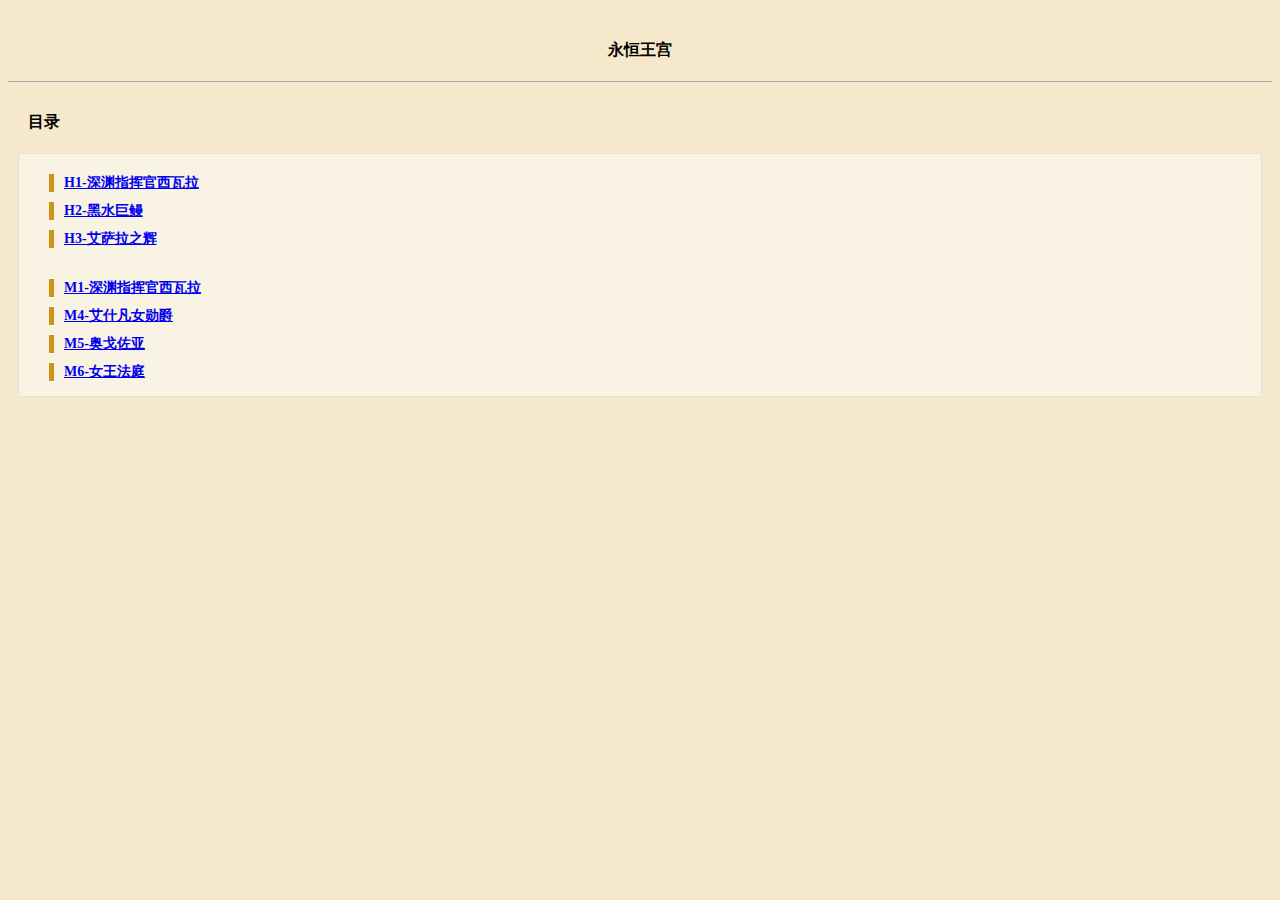
<file: index.html>
<!DOCTYPE html>
<html lang="en" dir="ltr">
  <head>
    <meta charset="utf-8">
    <link href="style.css" rel="stylesheet">
    <title>永恒王宫</title>
  </head>
  <body>
    <div class="mainTitle">永恒王宫</div>
    <!-- <h4>第一阶段：为了诺莫瑞根！</h4>
    <div class="bgFrame">
      <div class="titleI">一级内容</div>
      <p class="pI">测试</p>
      <p class="mark forI">说明：</p>
      <div class="titleII">二级内容</div>
      <p class="pII">测试</p>
      <p class="mark forII">说明：</p>
      <div class="titleIII">■ 三级内容</div>
      <p class="pIII">测试</p>
      <p class="mark forIII">说明：</p>
    </div> -->
    <h4>目录</h4>
    <div class="bgFrame">
      <div class="titleI" link><a target="_self" href="h1.html">H1-深渊指挥官西瓦拉</a></div>
      <div class="titleI"><a target="_self" href="h2.html">H2-黑水巨鳗</a></div>
      <div class="titleI"><a target="_self" href="h3.html">H3-艾萨拉之辉</a></div>
      <br>
      <div class="titleI"><a target="_self" href="m1.html">M1-深渊指挥官西瓦拉</a></div>
      <div class="titleI"><a target="_self" href="m4.html">M4-艾什凡女勋爵</a></div>
      <div class="titleI"><a target="_self" href="m5.html">M5-奥戈佐亚</a></div>
      <div class="titleI"><a target="_self" href="m6.html">M6-女王法庭</a></div>
    </div>
  </body>
</html>
</file>
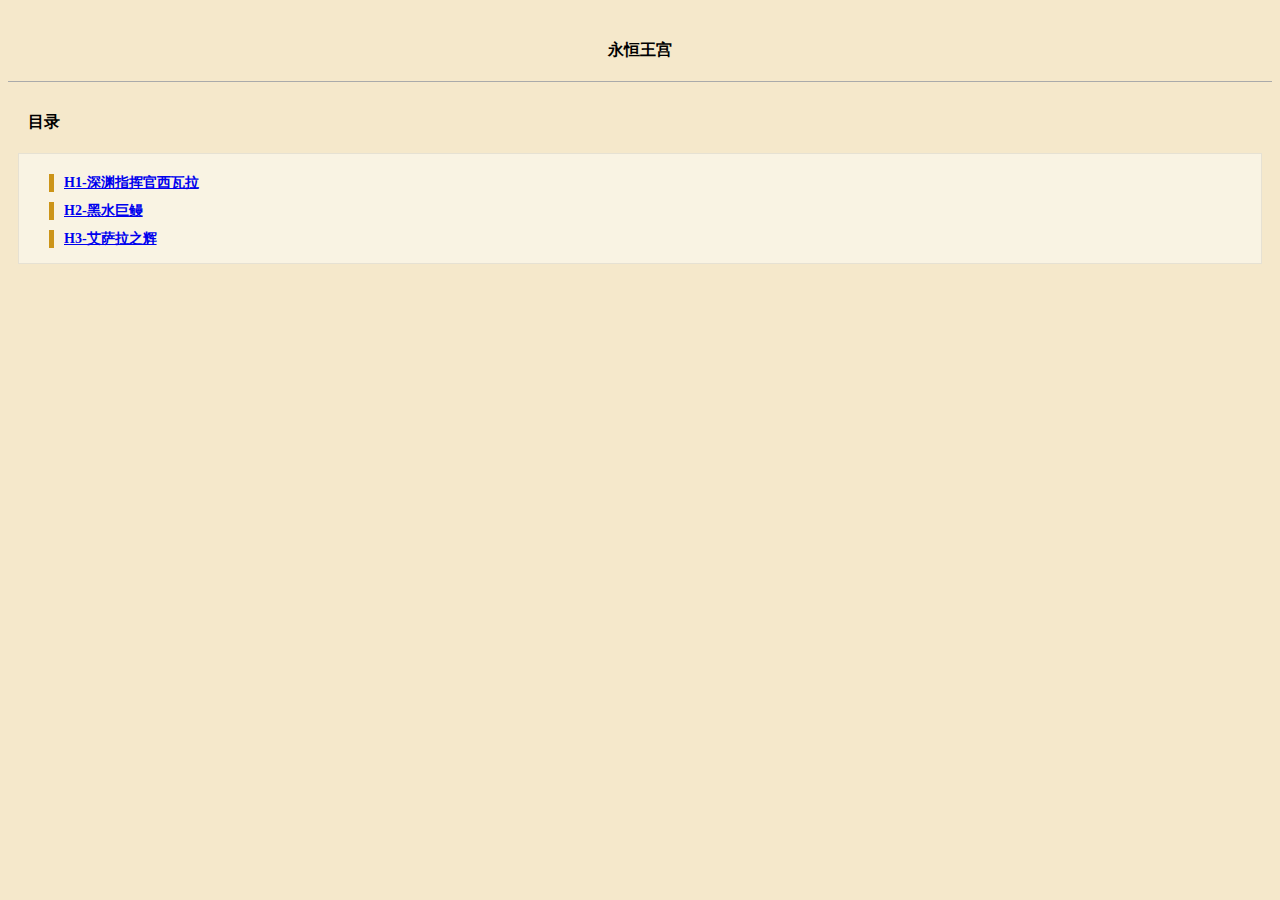
<file: 永恒王宫/index.html>
<!DOCTYPE html>
<html lang="en" dir="ltr">
  <head>
    <meta charset="utf-8">
    <link href="style.css" rel="stylesheet">
    <title>永恒王宫For唯一</title>
  </head>
  <body>
    <div class="mainTitle">永恒王宫</div>
    <!-- <h4>第一阶段：为了诺莫瑞根！</h4>
    <div class="bgFrame">
      <div class="titleI">一级内容</div>
      <p class="pI">测试</p>
      <p class="mark forI">说明：</p>
      <div class="titleII">二级内容</div>
      <p class="pII">测试</p>
      <p class="mark forII">说明：</p>
      <div class="titleIII">■ 三级内容</div>
      <p class="pIII">测试</p>
      <p class="mark forIII">说明：</p>
    </div> -->
    <h4>目录</h4>
    <div class="bgFrame">
      <div class="titleI" link><a target="_self" href="h1.html">H1-深渊指挥官西瓦拉</a></div>
      <div class="titleI"><a target="_self" href="h2.html">H2-黑水巨鳗</a></div>
      <div class="titleI"><a target="_self" href="h3.html">H3-艾萨拉之辉</a></div>
    </div>
  </body>
</html>
</file>
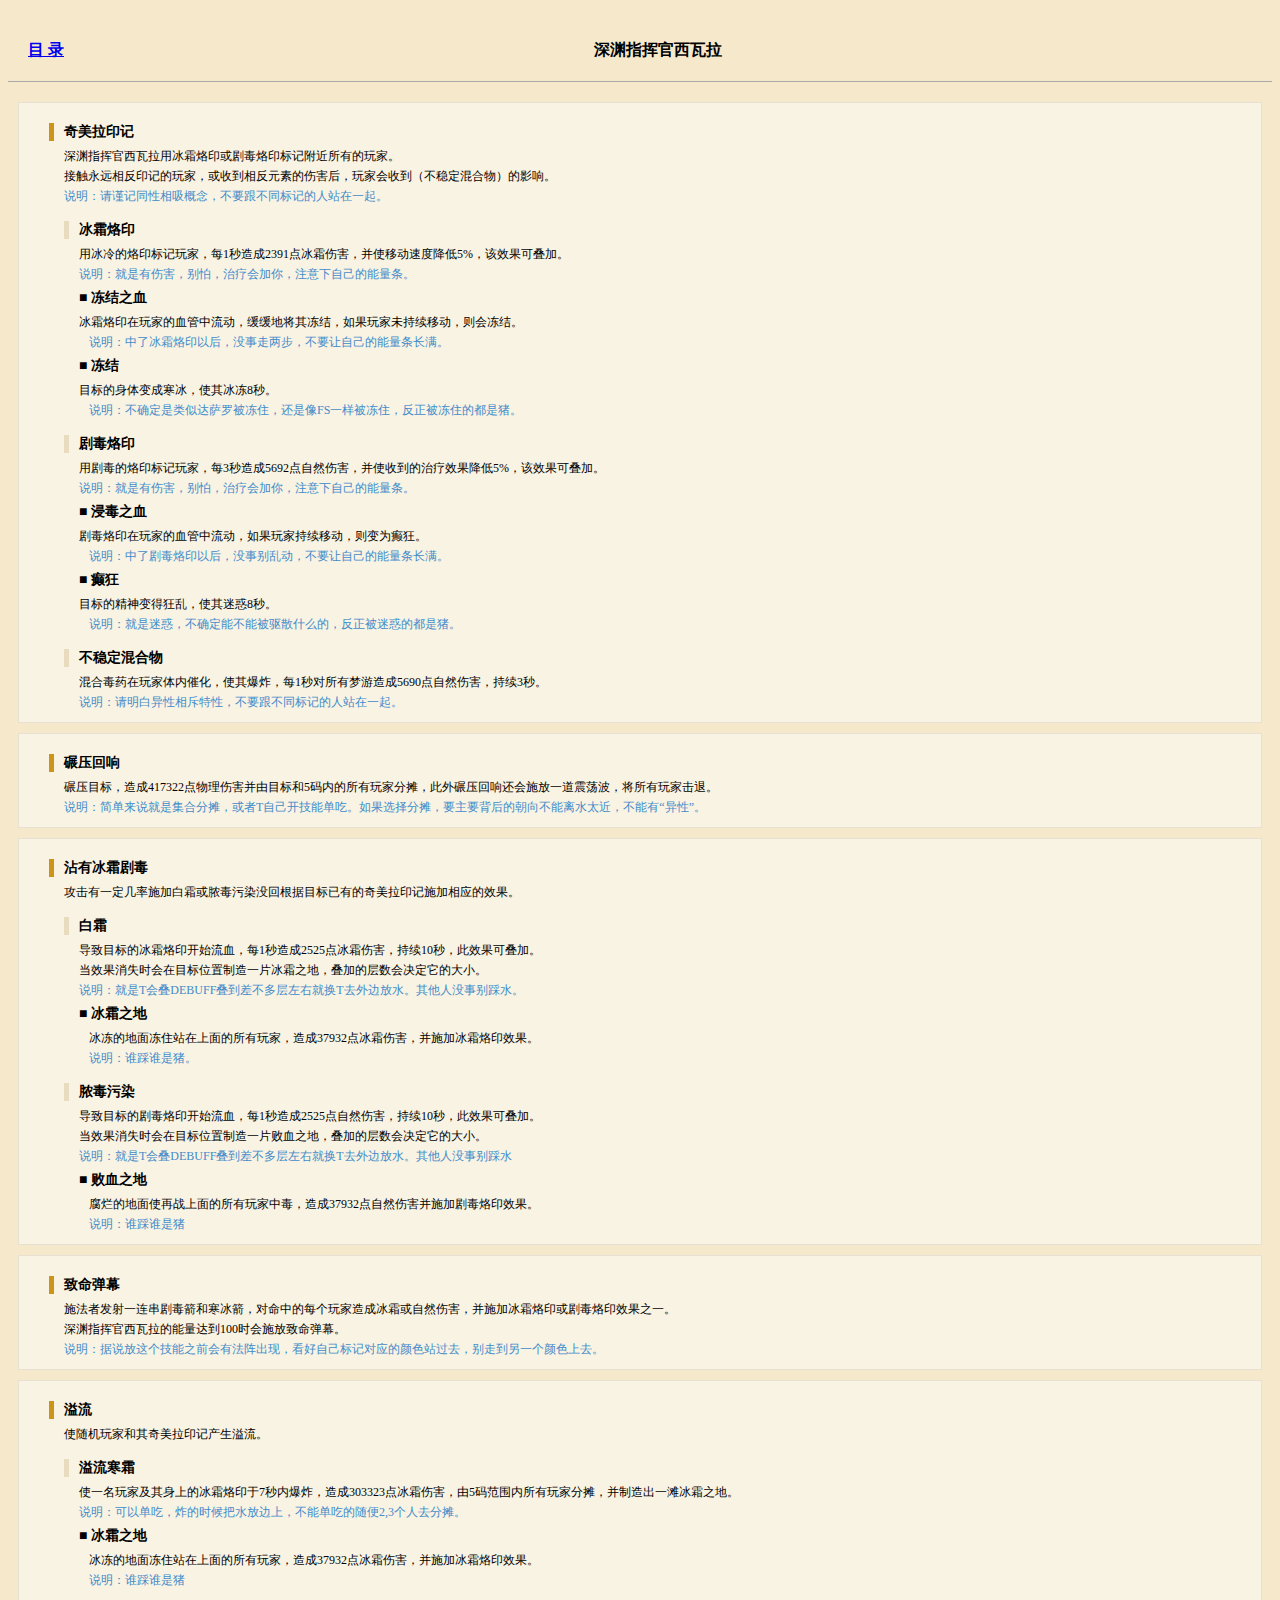
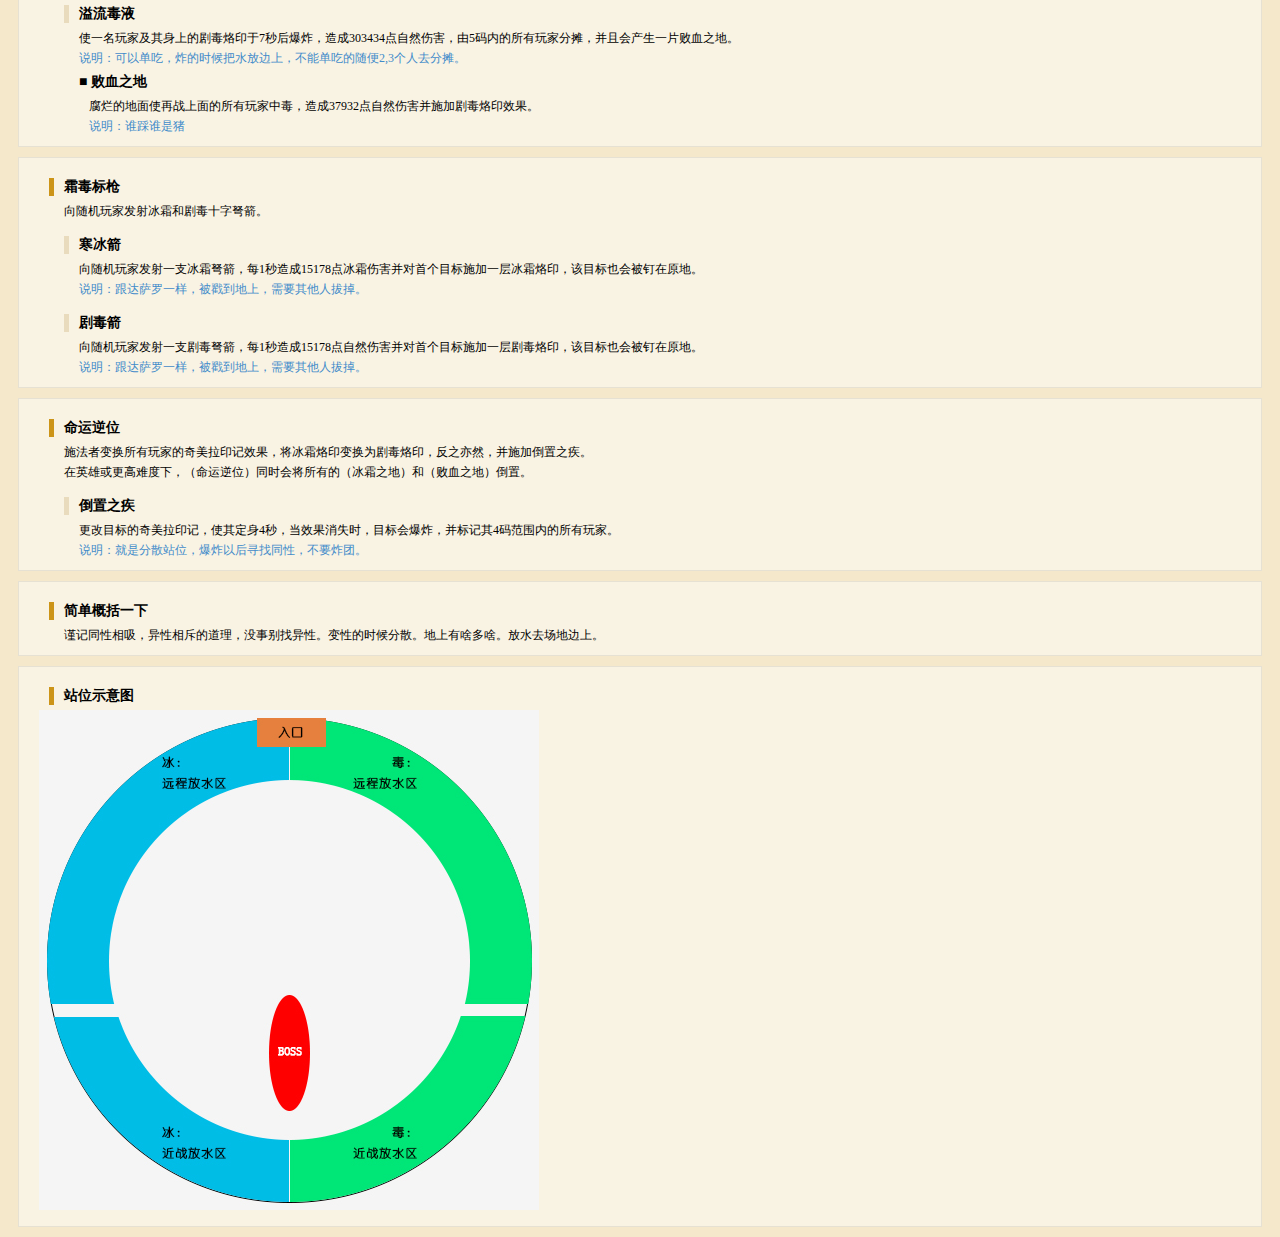
<file: h1.html>
<!DOCTYPE html>
<html lang="en" dir="ltr">
  <head>
    <meta charset="utf-8">
    <link href="style.css" rel="stylesheet">
    <title>深渊指挥官西瓦拉For唯一</title>
  </head>
  <body>
    <div class="mainTitle">
      <span style="float:left;"><a target="_self" href="index.html">目 录</a></span>
      <span>深渊指挥官西瓦拉</span>
    </div>
    <!-- <h4>第一阶段：为了诺莫瑞根！</h4>
    <div class="bgFrame">
      <div class="titleI">一级内容</div>
      <p class="pI">测试</p>
      <p class="mark forI">说明：</p>
      <div class="titleII">二级内容</div>
      <p class="pII">测试</p>
      <p class="mark forII">说明：</p>
      <div class="titleIII">■ 三级内容</div>
      <p class="pIII">测试</p>
      <p class="mark forIII">说明：</p>
    </div> -->
    <div class="bgFrame">
      <div class="titleI">奇美拉印记</div>
      <p class="pI">深渊指挥官西瓦拉用冰霜烙印或剧毒烙印标记附近所有的玩家。
        <br>接触永远相反印记的玩家，或收到相反元素的伤害后，玩家会收到（不稳定混合物）的影响。
      </p>
      <p class="mark forI">说明：请谨记同性相吸概念，不要跟不同标记的人站在一起。</p>
      <div class="titleII">冰霜烙印</div>
      <p class="pII">用冰冷的烙印标记玩家，每1秒造成2391点冰霜伤害，并使移动速度降低5%，该效果可叠加。</p>
      <p class="mark forII">说明：就是有伤害，别怕，治疗会加你，注意下自己的能量条。</p>
      <div class="titleIII">■ 冻结之血</div>
      <p class="pII">冰霜烙印在玩家的血管中流动，缓缓地将其冻结，如果玩家未持续移动，则会冻结。</p>
      <p class="mark forIII">说明：中了冰霜烙印以后，没事走两步，不要让自己的能量条长满。</p>
      <div class="titleIII">■ 冻结</div>
      <p class="pII">目标的身体变成寒冰，使其冰冻8秒。</p>
      <p class="mark forIII">说明：不确定是类似达萨罗被冻住，还是像FS一样被冻住，反正被冻住的都是猪。</p>
      <div class="titleII">剧毒烙印</div>
      <p class="pII">用剧毒的烙印标记玩家，每3秒造成5692点自然伤害，并使收到的治疗效果降低5%，该效果可叠加。</p>
      <p class="mark forII">说明：就是有伤害，别怕，治疗会加你，注意下自己的能量条。</p>
      <div class="titleIII">■ 浸毒之血</div>
      <p class="pII">剧毒烙印在玩家的血管中流动，如果玩家持续移动，则变为癫狂。</p>
      <p class="mark forIII">说明：中了剧毒烙印以后，没事别乱动，不要让自己的能量条长满。</p>
      <div class="titleIII">■ 癫狂</div>
      <p class="pII">目标的精神变得狂乱，使其迷惑8秒。</p>
      <p class="mark forIII">说明：就是迷惑，不确定能不能被驱散什么的，反正被迷惑的都是猪。</p>
      <div class="titleII">不稳定混合物</div>
      <p class="pII">混合毒药在玩家体内催化，使其爆炸，每1秒对所有梦游造成5690点自然伤害，持续3秒。</p>
      <p class="mark forII">说明：请明白异性相斥特性，不要跟不同标记的人站在一起。</p>
    </div>
    <div class="bgFrame">
      <div class="titleI">碾压回响</div>
      <p class="pI">碾压目标，造成417322点物理伤害并由目标和5码内的所有玩家分摊，此外碾压回响还会施放一道震荡波，将所有玩家击退。</p>
      <p class="mark forI">说明：简单来说就是集合分摊，或者T自己开技能单吃。如果选择分摊，要主要背后的朝向不能离水太近，不能有“异性”。</p>
    </div>
    <div class="bgFrame">
      <div class="titleI">沾有冰霜剧毒</div>
      <p class="pI">攻击有一定几率施加白霜或脓毒污染没回根据目标已有的奇美拉印记施加相应的效果。</p>
      <div class="titleII">白霜</div>
      <p class="pII">导致目标的冰霜烙印开始流血，每1秒造成2525点冰霜伤害，持续10秒，此效果可叠加。
        <br>当效果消失时会在目标位置制造一片冰霜之地，叠加的层数会决定它的大小。
      </p>
      <p class="mark forII">说明：就是T会叠DEBUFF叠到差不多层左右就换T去外边放水。其他人没事别踩水。</p>
      <div class="titleIII">■ 冰霜之地</div>
      <p class="pIII">冰冻的地面冻住站在上面的所有玩家，造成37932点冰霜伤害，并施加冰霜烙印效果。</p>
      <p class="mark forIII">说明：谁踩谁是猪。</p>
      <div class="titleII">脓毒污染</div>
      <p class="pII">导致目标的剧毒烙印开始流血，每1秒造成2525点自然伤害，持续10秒，此效果可叠加。
        <br>当效果消失时会在目标位置制造一片败血之地，叠加的层数会决定它的大小。
      </p>
      <p class="mark forII">说明：就是T会叠DEBUFF叠到差不多层左右就换T去外边放水。其他人没事别踩水</p>
      <div class="titleIII">■ 败血之地</div>
      <p class="pIII">腐烂的地面使再战上面的所有玩家中毒，造成37932点自然伤害并施加剧毒烙印效果。</p>
      <p class="mark forIII">说明：谁踩谁是猪</p>
    </div>
    <div class="bgFrame">
      <div class="titleI">致命弹幕</div>
      <p class="pI">施法者发射一连串剧毒箭和寒冰箭，对命中的每个玩家造成冰霜或自然伤害，并施加冰霜烙印或剧毒烙印效果之一。
        <br>深渊指挥官西瓦拉的能量达到100时会施放致命弹幕。
      </p>
      <p class="mark forI">说明：据说放这个技能之前会有法阵出现，看好自己标记对应的颜色站过去，别走到另一个颜色上去。</p>
    </div>
    <div class="bgFrame">
      <div class="titleI">溢流</div>
      <p class="pI">使随机玩家和其奇美拉印记产生溢流。</p>
      <div class="titleII">溢流寒霜</div>
      <p class="pII">使一名玩家及其身上的冰霜烙印于7秒内爆炸，造成303323点冰霜伤害，由5码范围内所有玩家分摊，并制造出一滩冰霜之地。</p>
      <p class="mark forII">说明：可以单吃，炸的时候把水放边上，不能单吃的随便2,3个人去分摊。</p>
      <div class="titleIII">■ 冰霜之地</div>
      <p class="pIII">冰冻的地面冻住站在上面的所有玩家，造成37932点冰霜伤害，并施加冰霜烙印效果。</p>
      <p class="mark forIII">说明：谁踩谁是猪</p>
      <div class="titleII">溢流毒液</div>
      <p class="pII">使一名玩家及其身上的剧毒烙印于7秒后爆炸，造成303434点自然伤害，由5码内的所有玩家分摊，并且会产生一片败血之地。
      </p>
      <p class="mark forII">说明：可以单吃，炸的时候把水放边上，不能单吃的随便2,3个人去分摊。</p>
      <div class="titleIII">■ 败血之地</div>
      <p class="pIII">腐烂的地面使再战上面的所有玩家中毒，造成37932点自然伤害并施加剧毒烙印效果。</p>
      <p class="mark forIII">说明：谁踩谁是猪</p>
    </div>
    <div class="bgFrame">
      <div class="titleI">霜毒标枪</div>
      <p class="pI">向随机玩家发射冰霜和剧毒十字弩箭。</p>
      <div class="titleII">寒冰箭</div>
      <p class="pII">向随机玩家发射一支冰霜弩箭，每1秒造成15178点冰霜伤害并对首个目标施加一层冰霜烙印，该目标也会被钉在原地。</p>
      <p class="mark forII">说明：跟达萨罗一样，被戳到地上，需要其他人拔掉。</p>
      <div class="titleII">剧毒箭</div>
      <p class="pII">向随机玩家发射一支剧毒弩箭，每1秒造成15178点自然伤害并对首个目标施加一层剧毒烙印，该目标也会被钉在原地。
      </p>
      <p class="mark forII">说明：跟达萨罗一样，被戳到地上，需要其他人拔掉。</p>
    </div>
    <div class="bgFrame">
      <div class="titleI">命运逆位</div>
      <p class="pI">施法者变换所有玩家的奇美拉印记效果，将冰霜烙印变换为剧毒烙印，反之亦然，并施加倒置之疾。
        <br>在英雄或更高难度下，（命运逆位）同时会将所有的（冰霜之地）和（败血之地）倒置。
      </p>
      <div class="titleII">倒置之疾</div>
      <p class="pII">更改目标的奇美拉印记，使其定身4秒，当效果消失时，目标会爆炸，并标记其4码范围内的所有玩家。</p>
      <p class="mark forII">说明：就是分散站位，爆炸以后寻找同性，不要炸团。</p>
    </div>
    <div class="bgFrame">
      <div class="titleI">简单概括一下</div>
      <p class="pI">谨记同性相吸，异性相斥的道理，没事别找异性。变性的时候分散。地上有啥多啥。放水去场地边上。</p>
    </div>
    <div class="bgFrame">
      <div class="titleI">站位示意图</div>
      <p><img src="img/h1-p1.jpg"  alt="站位示意图" /></p>
    </div>
  </body>
</html>
</file>
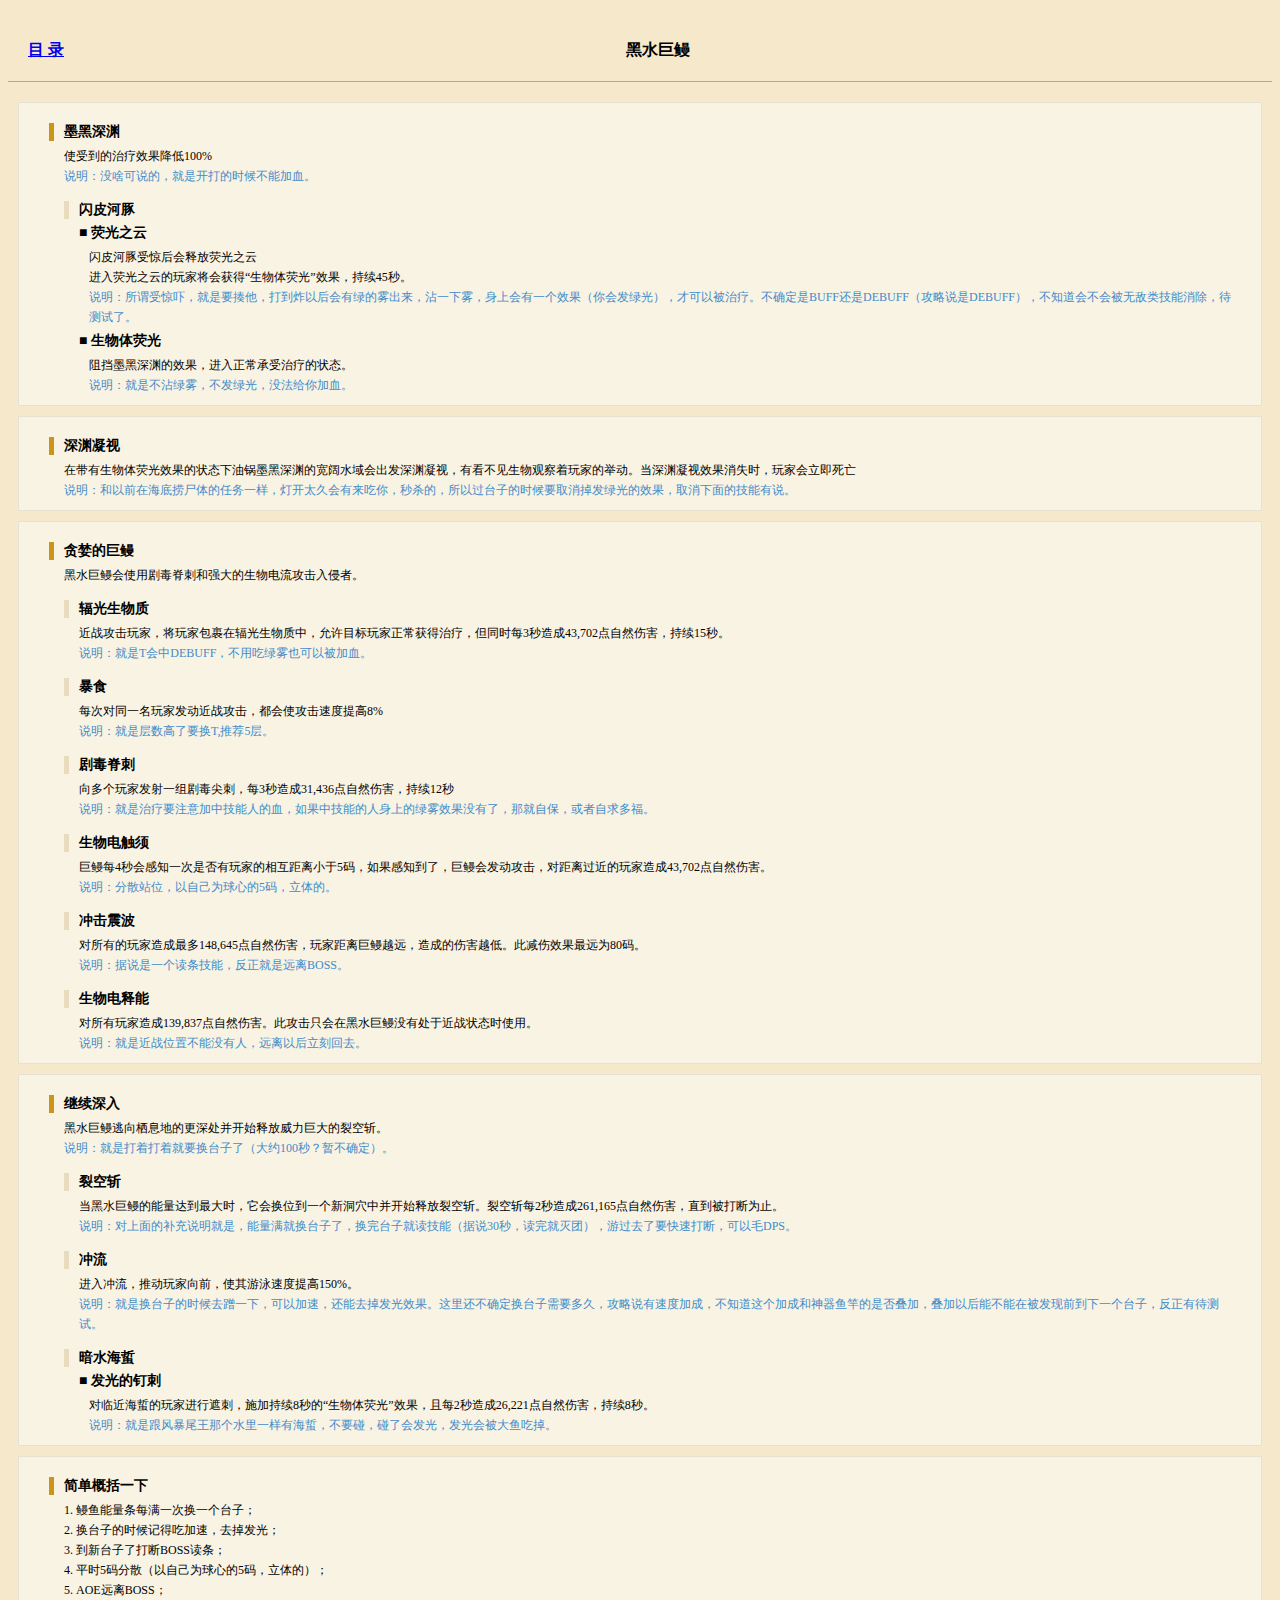
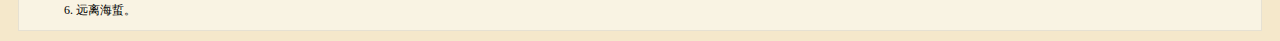
<file: h2.html>
<!DOCTYPE html>
<html lang="en" dir="ltr">
  <head>
    <meta charset="utf-8">
    <link href="style.css" rel="stylesheet">
    <title>黑水巨鳗For唯一</title>
  </head>
  <body>
    <div class="mainTitle">
      <span style="float:left;"><a target="_self" href="index.html">目 录</a></span>
      <span>黑水巨鳗</span>
    </div>
    <!-- <h4>第一阶段：为了诺莫瑞根！</h4>
    <div class="bgFrame">
      <div class="titleI">一级内容</div>
      <p class="pI">测试</p>
      <p class="mark forI">说明：</p>
      <div class="titleII">二级内容</div>
      <p class="pII">测试</p>
      <p class="mark forII">说明：</p>
      <div class="titleIII">■ 三级内容</div>
      <p class="pIII">测试</p>
      <p class="mark forIII">说明：</p>
    </div> -->
    <div class="bgFrame">
      <div class="titleI">墨黑深渊</div>
      <p class="pI">使受到的治疗效果降低100%</p>
      <p class="mark forI">说明：没啥可说的，就是开打的时候不能加血。</p>
      <div class="titleII">闪皮河豚</div>
      <div class="titleIII">■ 荧光之云</div>
      <p class="pIII">闪皮河豚受惊后会释放荧光之云
        <br>进入荧光之云的玩家将会获得“生物体荧光”效果，持续45秒。
      </p>
      <p class="mark forIII">说明：所谓受惊吓，就是要揍他，打到炸以后会有绿的雾出来，沾一下雾，身上会有一个效果（你会发绿光），才可以被治疗。不确定是BUFF还是DEBUFF（攻略说是DEBUFF），不知道会不会被无敌类技能消除，待测试了。</p>
      <div class="titleIII">■ 生物体荧光</div>
      <p class="pIII">阻挡墨黑深渊的效果，进入正常承受治疗的状态。</p>
      <p class="mark forIII">说明：就是不沾绿雾，不发绿光，没法给你加血。</p>
    </div>
    <div class="bgFrame">
      <div class="titleI">深渊凝视</div>
      <p class="pI">在带有生物体荧光效果的状态下油锅墨黑深渊的宽阔水域会出发深渊凝视，有看不见生物观察着玩家的举动。当深渊凝视效果消失时，玩家会立即死亡</p>
      <p class="mark forI">说明：和以前在海底捞尸体的任务一样，灯开太久会有来吃你，秒杀的，所以过台子的时候要取消掉发绿光的效果，取消下面的技能有说。</p>
    </div>
    <div class="bgFrame">
      <div class="titleI">贪婪的巨鳗</div>
      <p class="pI">黑水巨鳗会使用剧毒脊刺和强大的生物电流攻击入侵者。</p>
      <div class="titleII">辐光生物质</div>
      <p class="pII">近战攻击玩家，将玩家包裹在辐光生物质中，允许目标玩家正常获得治疗，但同时每3秒造成43,702点自然伤害，持续15秒。</p>
      <p class="mark forII">说明：就是T会中DEBUFF，不用吃绿雾也可以被加血。</p>
      <div class="titleII">暴食</div>
      <p class="pII">每次对同一名玩家发动近战攻击，都会使攻击速度提高8%</p>
      <p class="mark forII">说明：就是层数高了要换T,推荐5层。</p>
      <div class="titleII">剧毒脊刺</div>
      <p class="pII">向多个玩家发射一组剧毒尖刺，每3秒造成31,436点自然伤害，持续12秒</p>
      <p class="mark forII">说明：就是治疗要注意加中技能人的血，如果中技能的人身上的绿雾效果没有了，那就自保，或者自求多福。</p>
      <div class="titleII">生物电触须</div>
      <p class="pII">巨鳗每4秒会感知一次是否有玩家的相互距离小于5码，如果感知到了，巨鳗会发动攻击，对距离过近的玩家造成43,702点自然伤害。</p>
      <p class="mark forII">说明：分散站位，以自己为球心的5码，立体的。</p>
      <div class="titleII">冲击震波</div>
      <p class="pII">对所有的玩家造成最多148,645点自然伤害，玩家距离巨鳗越远，造成的伤害越低。此减伤效果最远为80码。</p>
      <p class="mark forII">说明：据说是一个读条技能，反正就是远离BOSS。</p>
      <div class="titleII">生物电释能</div>
      <p class="pII">对所有玩家造成139,837点自然伤害。此攻击只会在黑水巨鳗没有处于近战状态时使用。</p>
      <p class="mark forII">说明：就是近战位置不能没有人，远离以后立刻回去。</p>
    </div>
    <div class="bgFrame">
      <div class="titleI">继续深入</div>
      <p class="pI">黑水巨鳗逃向栖息地的更深处并开始释放威力巨大的裂空斩。</p>
      <p class="mark forI">说明：就是打着打着就要换台子了（大约100秒？暂不确定）。</p>
      <div class="titleII">裂空斩</div>
      <p class="pII">当黑水巨鳗的能量达到最大时，它会换位到一个新洞穴中并开始释放裂空斩。裂空斩每2秒造成261,165点自然伤害，直到被打断为止。</p>
      <p class="mark forII">说明：对上面的补充说明就是，能量满就换台子了，换完台子就读技能（据说30秒，读完就灭团），游过去了要快速打断，可以毛DPS。</p>
      <div class="titleII">冲流</div>
      <p class="pII">进入冲流，推动玩家向前，使其游泳速度提高150%。</p>
      <p class="mark forII">说明：就是换台子的时候去蹭一下，可以加速，还能去掉发光效果。这里还不确定换台子需要多久，攻略说有速度加成，不知道这个加成和神器鱼竿的是否叠加，叠加以后能不能在被发现前到下一个台子，反正有待测试。</p>
      <div class="titleII">暗水海蜇</div>
      <div class="titleIII">■ 发光的钉刺</div>
      <p class="pIII">对临近海蜇的玩家进行遮刺，施加持续8秒的“生物体荧光”效果，且每2秒造成26,221点自然伤害，持续8秒。</p>
      <p class="mark forIII">说明：就是跟风暴尾王那个水里一样有海蜇，不要碰，碰了会发光，发光会被大鱼吃掉。</p>
    </div>
    <div class="bgFrame">
      <div class="titleI">简单概括一下</div>
      <p class="pI">1. 鳗鱼能量条每满一次换一个台子；
        <br>2. 换台子的时候记得吃加速，去掉发光；
        <br>3. 到新台子了打断BOSS读条；
        <br>4. 平时5码分散（以自己为球心的5码，立体的）；
        <br>5. AOE远离BOSS；
        <br>6. 远离海蜇。
      </p>
    </div>
  </body>
</html>
</file>
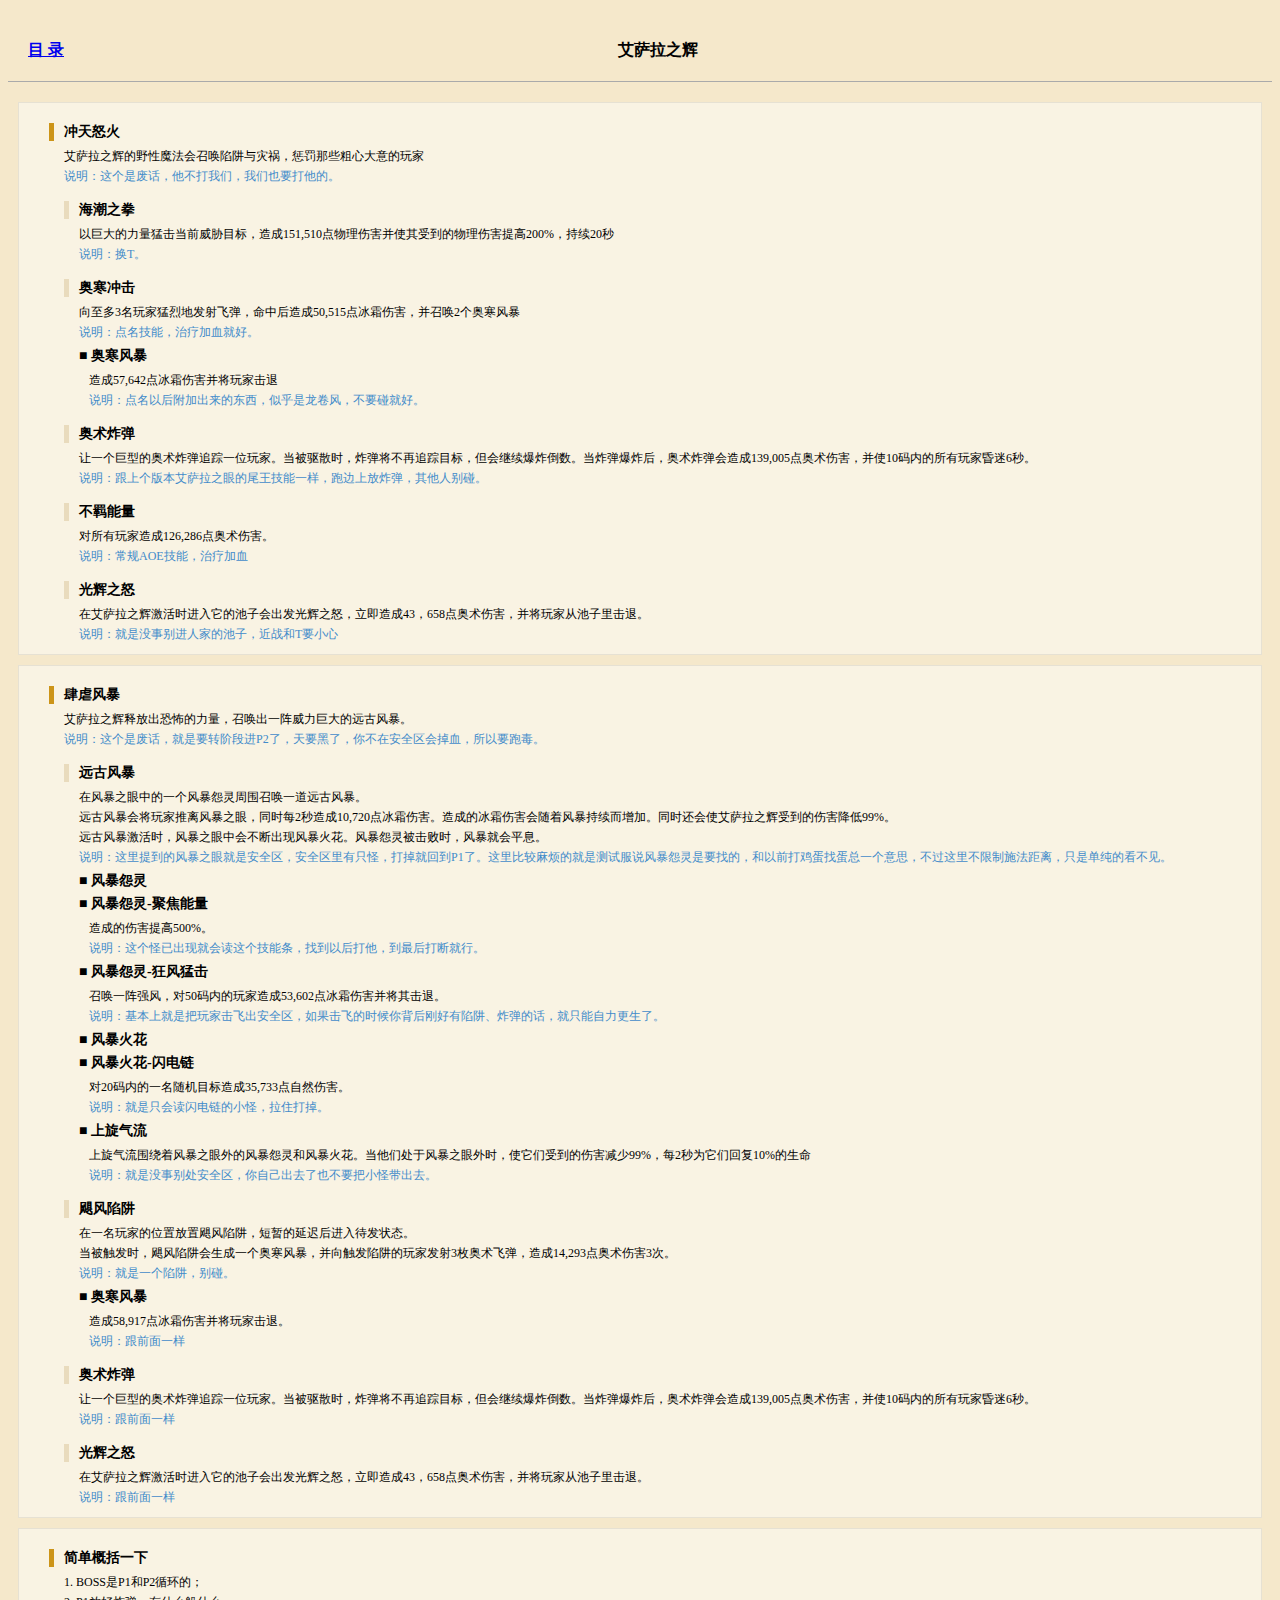
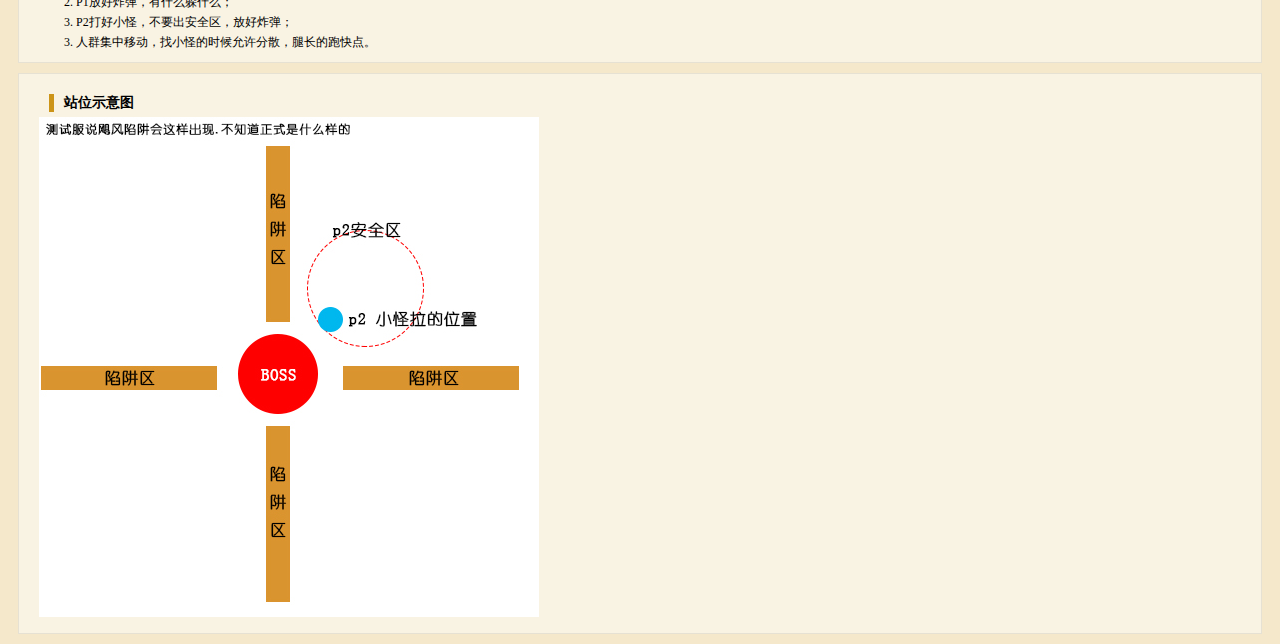
<file: h3.html>
<!DOCTYPE html>
<html lang="en" dir="ltr">
  <head>
    <meta charset="utf-8">
    <link href="style.css" rel="stylesheet">
    <title>艾萨拉之辉For唯一</title>
  </head>
  <body>
    <div class="mainTitle">
      <span style="float:left;"><a target="_self" href="index.html">目 录</a></span>
      <span>艾萨拉之辉</span>
    </div>
    <!-- <h4>第一阶段：为了诺莫瑞根！</h4>
    <div class="bgFrame">
      <div class="titleI">一级内容</div>
      <p class="pI">测试</p>
      <p class="mark forI">说明：</p>
      <div class="titleII">二级内容</div>
      <p class="pII">测试</p>
      <p class="mark forII">说明：</p>
      <div class="titleIII">■ 三级内容</div>
      <p class="pIII">测试</p>
      <p class="mark forIII">说明：</p>
    </div> -->
    <div class="bgFrame">
      <div class="titleI">冲天怒火</div>
      <p class="pI">艾萨拉之辉的野性魔法会召唤陷阱与灾祸，惩罚那些粗心大意的玩家</p>
      <p class="mark forI">说明：这个是废话，他不打我们，我们也要打他的。</p>
      <div class="titleII">海潮之拳</div>
      <p class="pII">以巨大的力量猛击当前威胁目标，造成151,510点物理伤害并使其受到的物理伤害提高200%，持续20秒</p>
      <p class="mark forII">说明：换T。</p>
      <div class="titleII">奥寒冲击</div>
      <p class="pII">向至多3名玩家猛烈地发射飞弹，命中后造成50,515点冰霜伤害，并召唤2个奥寒风暴</p>
      <p class="mark forII">说明：点名技能，治疗加血就好。</p>
      <div class="titleIII">■ 奥寒风暴</div>
      <p class="pIII">造成57,642点冰霜伤害并将玩家击退</p>
      <p class="mark forIII">说明：点名以后附加出来的东西，似乎是龙卷风，不要碰就好。</p>
      <div class="titleII">奥术炸弹</div>
      <p class="pII">让一个巨型的奥术炸弹追踪一位玩家。当被驱散时，炸弹将不再追踪目标，但会继续爆炸倒数。当炸弹爆炸后，奥术炸弹会造成139,005点奥术伤害，并使10码内的所有玩家昏迷6秒。</p>
      <p class="mark forII">说明：跟上个版本艾萨拉之眼的尾王技能一样，跑边上放炸弹，其他人别碰。</p>
      <div class="titleII">不羁能量</div>
      <p class="pII">对所有玩家造成126,286点奥术伤害。</p>
      <p class="mark forII">说明：常规AOE技能，治疗加血</p>
      <div class="titleII">光辉之怒</div>
      <p class="pII">在艾萨拉之辉激活时进入它的池子会出发光辉之怒，立即造成43，658点奥术伤害，并将玩家从池子里击退。</p>
      <p class="mark forII">说明：就是没事别进人家的池子，近战和T要小心</p>
    </div>
    <div class="bgFrame">
      <div class="titleI">肆虐风暴</div>
      <p class="pI">艾萨拉之辉释放出恐怖的力量，召唤出一阵威力巨大的远古风暴。</p>
      <p class="mark forI">说明：这个是废话，就是要转阶段进P2了，天要黑了，你不在安全区会掉血，所以要跑毒。</p>
      <div class="titleII">远古风暴</div>
      <p class="pII">在风暴之眼中的一个风暴怨灵周围召唤一道远古风暴。
        <br>远古风暴会将玩家推离风暴之眼，同时每2秒造成10,720点冰霜伤害。造成的冰霜伤害会随着风暴持续而增加。同时还会使艾萨拉之辉受到的伤害降低99%。
        <br>远古风暴激活时，风暴之眼中会不断出现风暴火花。风暴怨灵被击败时，风暴就会平息。
      </p>
      <p class="mark forII">说明：这里提到的风暴之眼就是安全区，安全区里有只怪，打掉就回到P1了。这里比较麻烦的就是测试服说风暴怨灵是要找的，和以前打鸡蛋找蛋总一个意思，不过这里不限制施法距离，只是单纯的看不见。</p>
      <div class="titleIII">■ 风暴怨灵</div>
      <div class="titleIII">■ 风暴怨灵-聚焦能量</div>
      <p class="pIII">造成的伤害提高500%。</p>
      <p class="mark forIII">说明：这个怪已出现就会读这个技能条，找到以后打他，到最后打断就行。</p>
      <div class="titleIII">■ 风暴怨灵-狂风猛击</div>
      <p class="pIII">召唤一阵强风，对50码内的玩家造成53,602点冰霜伤害并将其击退。</p>
      <p class="mark forIII">说明：基本上就是把玩家击飞出安全区，如果击飞的时候你背后刚好有陷阱、炸弹的话，就只能自力更生了。</p>
      <div class="titleIII">■ 风暴火花</div>
      <div class="titleIII">■ 风暴火花-闪电链</div>
      <p class="pIII">对20码内的一名随机目标造成35,733点自然伤害。</p>
      <p class="mark forIII">说明：就是只会读闪电链的小怪，拉住打掉。</p>
      <div class="titleIII">■ 上旋气流</div>
      <p class="pIII">上旋气流围绕着风暴之眼外的风暴怨灵和风暴火花。当他们处于风暴之眼外时，使它们受到的伤害减少99%，每2秒为它们回复10%的生命</p>
      <p class="mark forIII">说明：就是没事别处安全区，你自己出去了也不要把小怪带出去。</p>
      <div class="titleII">飓风陷阱</div>
      <p class="pII">在一名玩家的位置放置飓风陷阱，短暂的延迟后进入待发状态。
        <br>当被触发时，飓风陷阱会生成一个奥寒风暴，并向触发陷阱的玩家发射3枚奥术飞弹，造成14,293点奥术伤害3次。
      </p>
      <p class="mark forII">说明：就是一个陷阱，别碰。</p>
      <div class="titleIII">■ 奥寒风暴</div>
      <p class="pIII">造成58,917点冰霜伤害并将玩家击退。</p>
      <p class="mark forIII">说明：跟前面一样</p>
      <div class="titleII">奥术炸弹</div>
      <p class="pII">让一个巨型的奥术炸弹追踪一位玩家。当被驱散时，炸弹将不再追踪目标，但会继续爆炸倒数。当炸弹爆炸后，奥术炸弹会造成139,005点奥术伤害，并使10码内的所有玩家昏迷6秒。</p>
      <p class="mark forII">说明：跟前面一样</p>
      <div class="titleII">光辉之怒</div>
      <p class="pII">在艾萨拉之辉激活时进入它的池子会出发光辉之怒，立即造成43，658点奥术伤害，并将玩家从池子里击退。</p>
      <p class="mark forII">说明：跟前面一样</p>
    </div>
    <div class="bgFrame">
      <div class="titleI">简单概括一下</div>
      <p class="pI">1. BOSS是P1和P2循环的；
        <br>2. P1放好炸弹，有什么躲什么；
        <br>3. P2打好小怪，不要出安全区，放好炸弹；
        <br>3. 人群集中移动，找小怪的时候允许分散，腿长的跑快点。
      </p>
    </div>
    <div class="bgFrame">
      <div class="titleI">站位示意图</div>
      <p><img src="img/h3-p1.jpg"  alt="站位示意图" /></p>
    </div>
  </body>
</html>
</file>
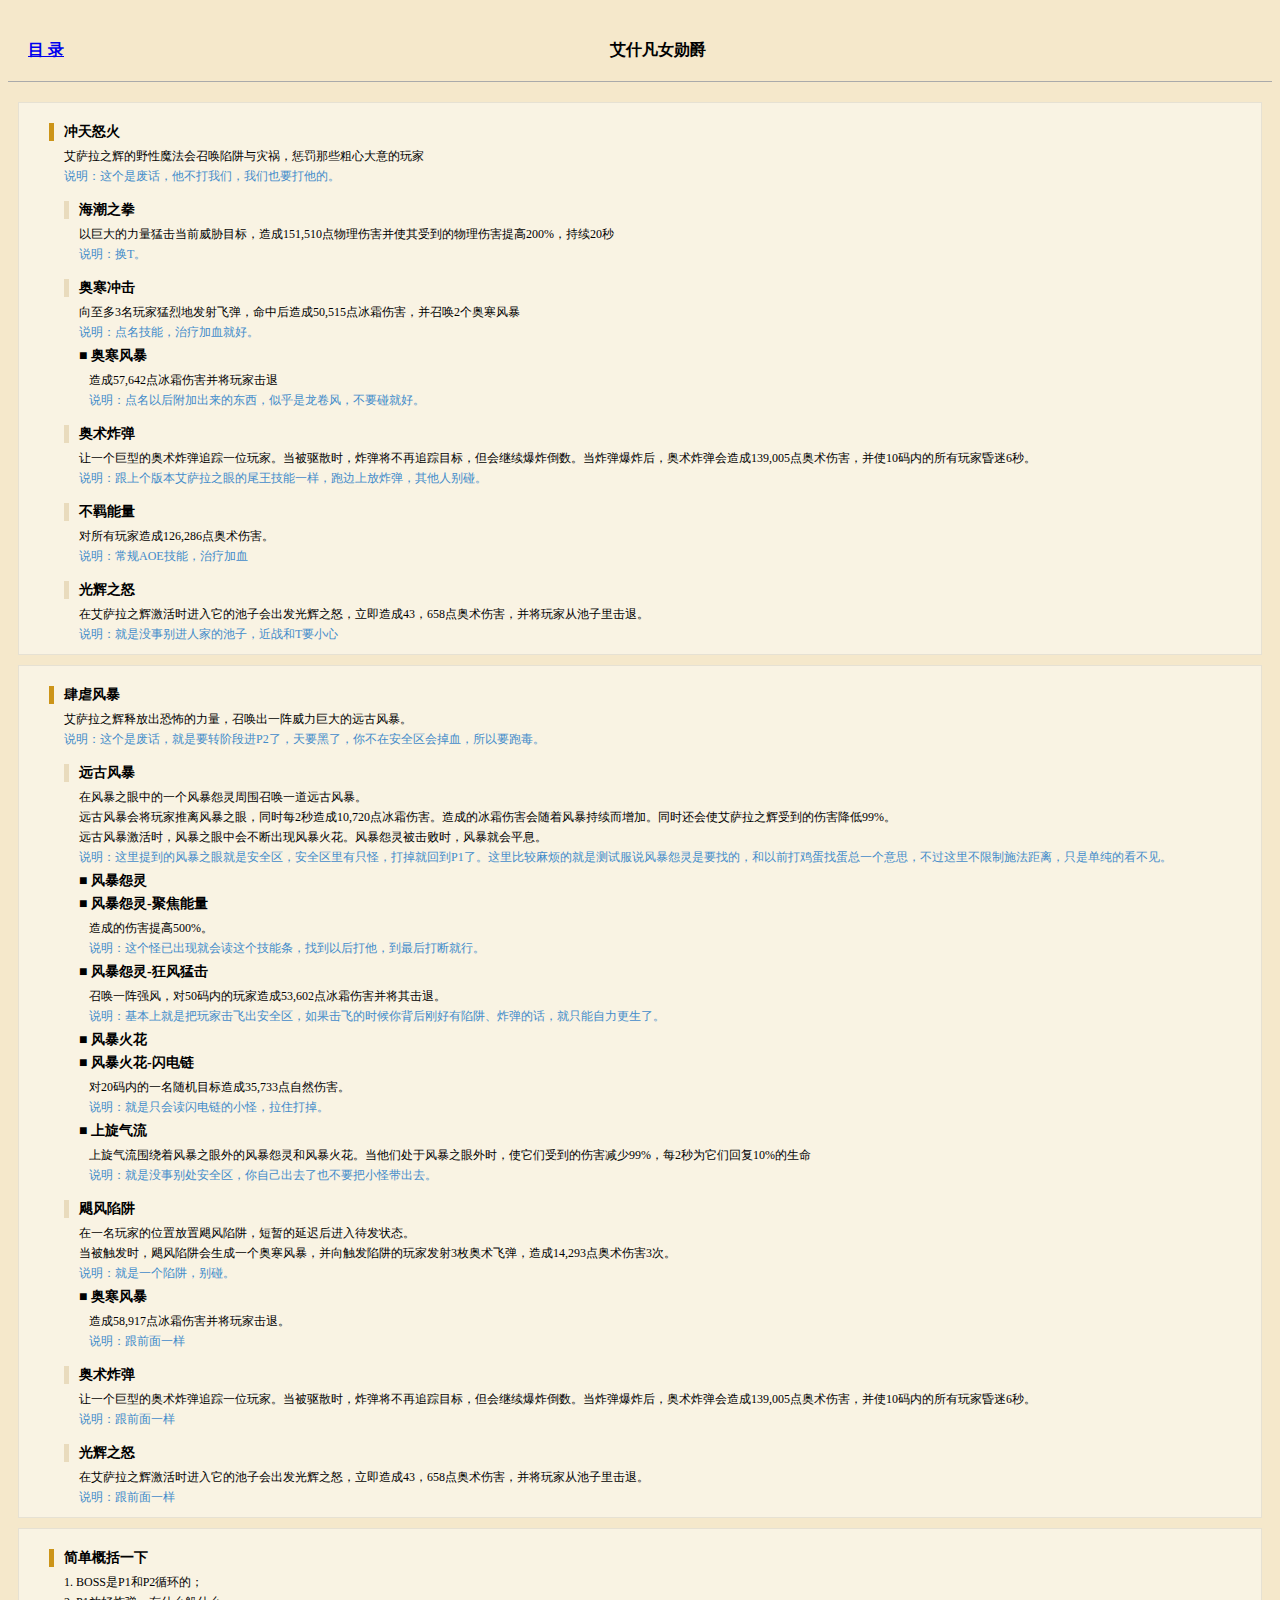
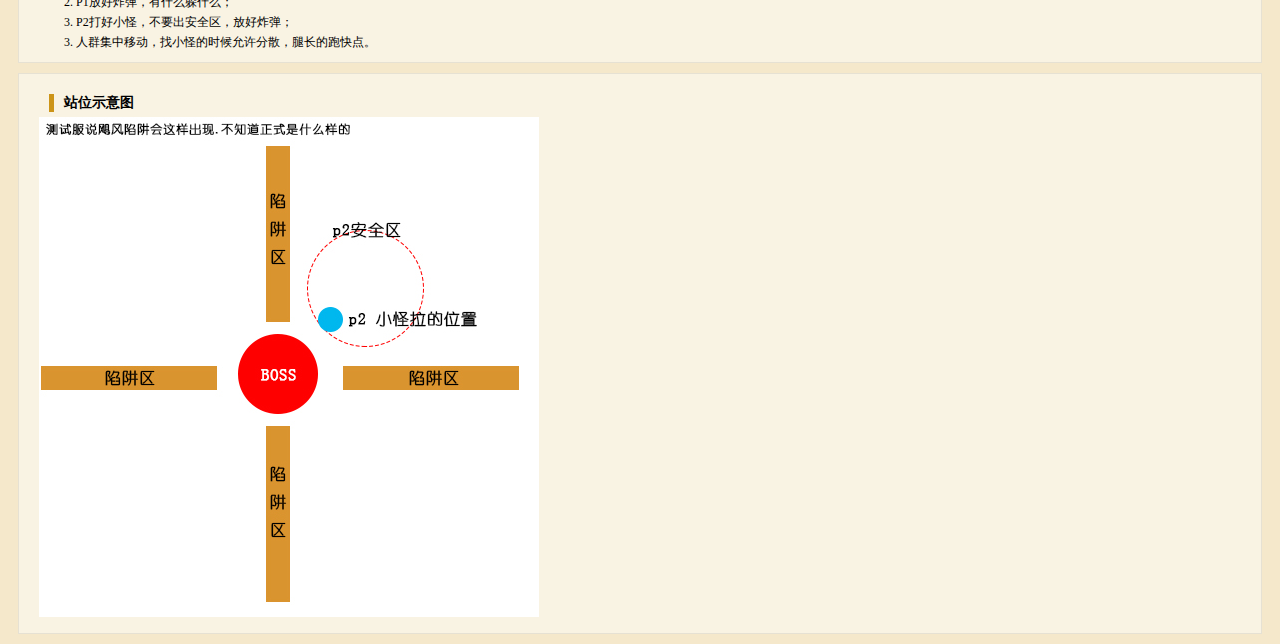
<file: h4.html>
<!DOCTYPE html>
<html lang="en" dir="ltr">
  <head>
    <meta charset="utf-8">
    <link href="style.css" rel="stylesheet">
    <title>艾什凡女勋爵For唯一</title>
  </head>
  <body>
    <div class="mainTitle">
      <span style="float:left;"><a target="_self" href="index.html">目 录</a></span>
      <span>艾什凡女勋爵</span>
    </div>
    <!-- <h4>第一阶段：为了诺莫瑞根！</h4>
    <div class="bgFrame">
      <div class="titleI">一级内容</div>
      <p class="pI">测试</p>
      <p class="mark forI">说明：</p>
      <div class="titleII">二级内容</div>
      <p class="pII">测试</p>
      <p class="mark forII">说明：</p>
      <div class="titleIII">■ 三级内容</div>
      <p class="pIII">测试</p>
      <p class="mark forIII">说明：</p>
    </div> -->
    <div class="bgFrame">
      <div class="titleI">冲天怒火</div>
      <p class="pI">艾萨拉之辉的野性魔法会召唤陷阱与灾祸，惩罚那些粗心大意的玩家</p>
      <p class="mark forI">说明：这个是废话，他不打我们，我们也要打他的。</p>
      <div class="titleII">海潮之拳</div>
      <p class="pII">以巨大的力量猛击当前威胁目标，造成151,510点物理伤害并使其受到的物理伤害提高200%，持续20秒</p>
      <p class="mark forII">说明：换T。</p>
      <div class="titleII">奥寒冲击</div>
      <p class="pII">向至多3名玩家猛烈地发射飞弹，命中后造成50,515点冰霜伤害，并召唤2个奥寒风暴</p>
      <p class="mark forII">说明：点名技能，治疗加血就好。</p>
      <div class="titleIII">■ 奥寒风暴</div>
      <p class="pIII">造成57,642点冰霜伤害并将玩家击退</p>
      <p class="mark forIII">说明：点名以后附加出来的东西，似乎是龙卷风，不要碰就好。</p>
      <div class="titleII">奥术炸弹</div>
      <p class="pII">让一个巨型的奥术炸弹追踪一位玩家。当被驱散时，炸弹将不再追踪目标，但会继续爆炸倒数。当炸弹爆炸后，奥术炸弹会造成139,005点奥术伤害，并使10码内的所有玩家昏迷6秒。</p>
      <p class="mark forII">说明：跟上个版本艾萨拉之眼的尾王技能一样，跑边上放炸弹，其他人别碰。</p>
      <div class="titleII">不羁能量</div>
      <p class="pII">对所有玩家造成126,286点奥术伤害。</p>
      <p class="mark forII">说明：常规AOE技能，治疗加血</p>
      <div class="titleII">光辉之怒</div>
      <p class="pII">在艾萨拉之辉激活时进入它的池子会出发光辉之怒，立即造成43，658点奥术伤害，并将玩家从池子里击退。</p>
      <p class="mark forII">说明：就是没事别进人家的池子，近战和T要小心</p>
    </div>
    <div class="bgFrame">
      <div class="titleI">肆虐风暴</div>
      <p class="pI">艾萨拉之辉释放出恐怖的力量，召唤出一阵威力巨大的远古风暴。</p>
      <p class="mark forI">说明：这个是废话，就是要转阶段进P2了，天要黑了，你不在安全区会掉血，所以要跑毒。</p>
      <div class="titleII">远古风暴</div>
      <p class="pII">在风暴之眼中的一个风暴怨灵周围召唤一道远古风暴。
        <br>远古风暴会将玩家推离风暴之眼，同时每2秒造成10,720点冰霜伤害。造成的冰霜伤害会随着风暴持续而增加。同时还会使艾萨拉之辉受到的伤害降低99%。
        <br>远古风暴激活时，风暴之眼中会不断出现风暴火花。风暴怨灵被击败时，风暴就会平息。
      </p>
      <p class="mark forII">说明：这里提到的风暴之眼就是安全区，安全区里有只怪，打掉就回到P1了。这里比较麻烦的就是测试服说风暴怨灵是要找的，和以前打鸡蛋找蛋总一个意思，不过这里不限制施法距离，只是单纯的看不见。</p>
      <div class="titleIII">■ 风暴怨灵</div>
      <div class="titleIII">■ 风暴怨灵-聚焦能量</div>
      <p class="pIII">造成的伤害提高500%。</p>
      <p class="mark forIII">说明：这个怪已出现就会读这个技能条，找到以后打他，到最后打断就行。</p>
      <div class="titleIII">■ 风暴怨灵-狂风猛击</div>
      <p class="pIII">召唤一阵强风，对50码内的玩家造成53,602点冰霜伤害并将其击退。</p>
      <p class="mark forIII">说明：基本上就是把玩家击飞出安全区，如果击飞的时候你背后刚好有陷阱、炸弹的话，就只能自力更生了。</p>
      <div class="titleIII">■ 风暴火花</div>
      <div class="titleIII">■ 风暴火花-闪电链</div>
      <p class="pIII">对20码内的一名随机目标造成35,733点自然伤害。</p>
      <p class="mark forIII">说明：就是只会读闪电链的小怪，拉住打掉。</p>
      <div class="titleIII">■ 上旋气流</div>
      <p class="pIII">上旋气流围绕着风暴之眼外的风暴怨灵和风暴火花。当他们处于风暴之眼外时，使它们受到的伤害减少99%，每2秒为它们回复10%的生命</p>
      <p class="mark forIII">说明：就是没事别处安全区，你自己出去了也不要把小怪带出去。</p>
      <div class="titleII">飓风陷阱</div>
      <p class="pII">在一名玩家的位置放置飓风陷阱，短暂的延迟后进入待发状态。
        <br>当被触发时，飓风陷阱会生成一个奥寒风暴，并向触发陷阱的玩家发射3枚奥术飞弹，造成14,293点奥术伤害3次。
      </p>
      <p class="mark forII">说明：就是一个陷阱，别碰。</p>
      <div class="titleIII">■ 奥寒风暴</div>
      <p class="pIII">造成58,917点冰霜伤害并将玩家击退。</p>
      <p class="mark forIII">说明：跟前面一样</p>
      <div class="titleII">奥术炸弹</div>
      <p class="pII">让一个巨型的奥术炸弹追踪一位玩家。当被驱散时，炸弹将不再追踪目标，但会继续爆炸倒数。当炸弹爆炸后，奥术炸弹会造成139,005点奥术伤害，并使10码内的所有玩家昏迷6秒。</p>
      <p class="mark forII">说明：跟前面一样</p>
      <div class="titleII">光辉之怒</div>
      <p class="pII">在艾萨拉之辉激活时进入它的池子会出发光辉之怒，立即造成43，658点奥术伤害，并将玩家从池子里击退。</p>
      <p class="mark forII">说明：跟前面一样</p>
    </div>
    <div class="bgFrame">
      <div class="titleI">简单概括一下</div>
      <p class="pI">1. BOSS是P1和P2循环的；
        <br>2. P1放好炸弹，有什么躲什么；
        <br>3. P2打好小怪，不要出安全区，放好炸弹；
        <br>3. 人群集中移动，找小怪的时候允许分散，腿长的跑快点。
      </p>
    </div>
    <div class="bgFrame">
      <div class="titleI">站位示意图</div>
      <p><img src="img/h3-p1.jpg"  alt="站位示意图" /></p>
    </div>
  </body>
</html>
</file>
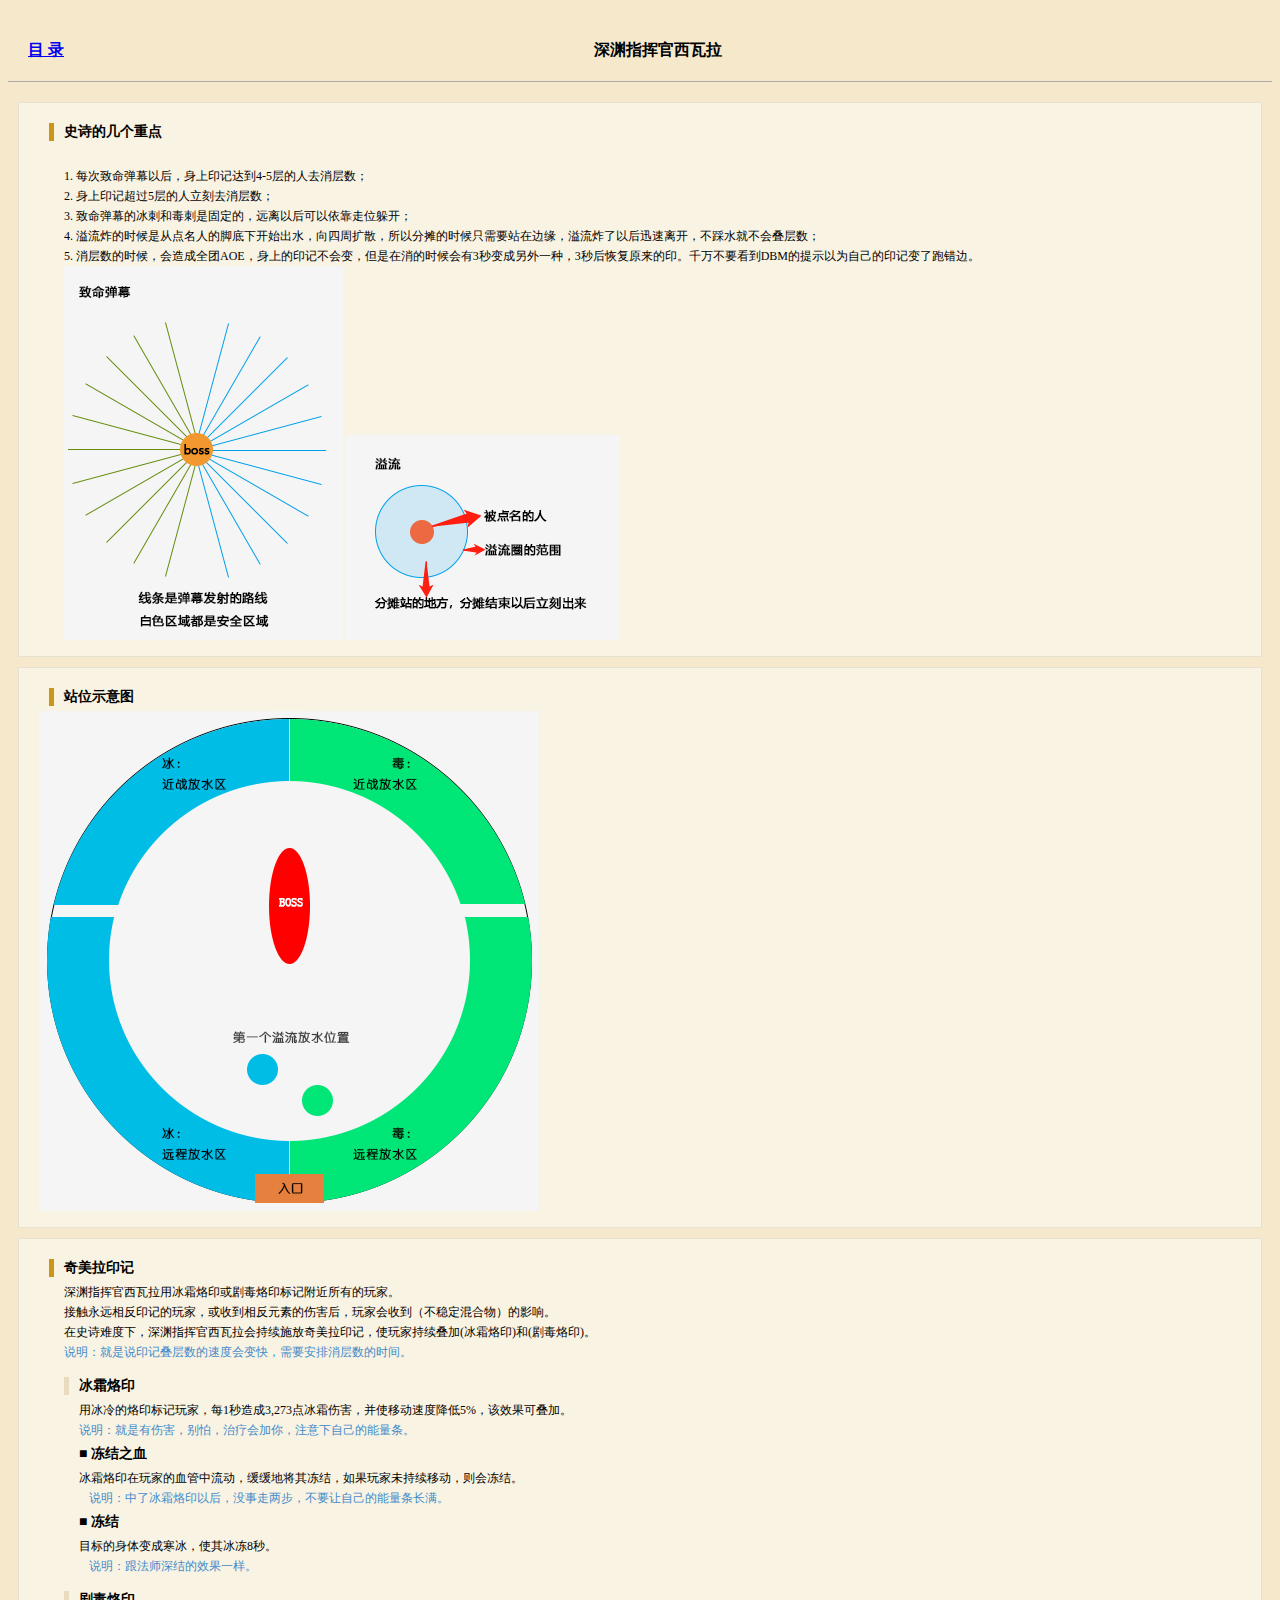
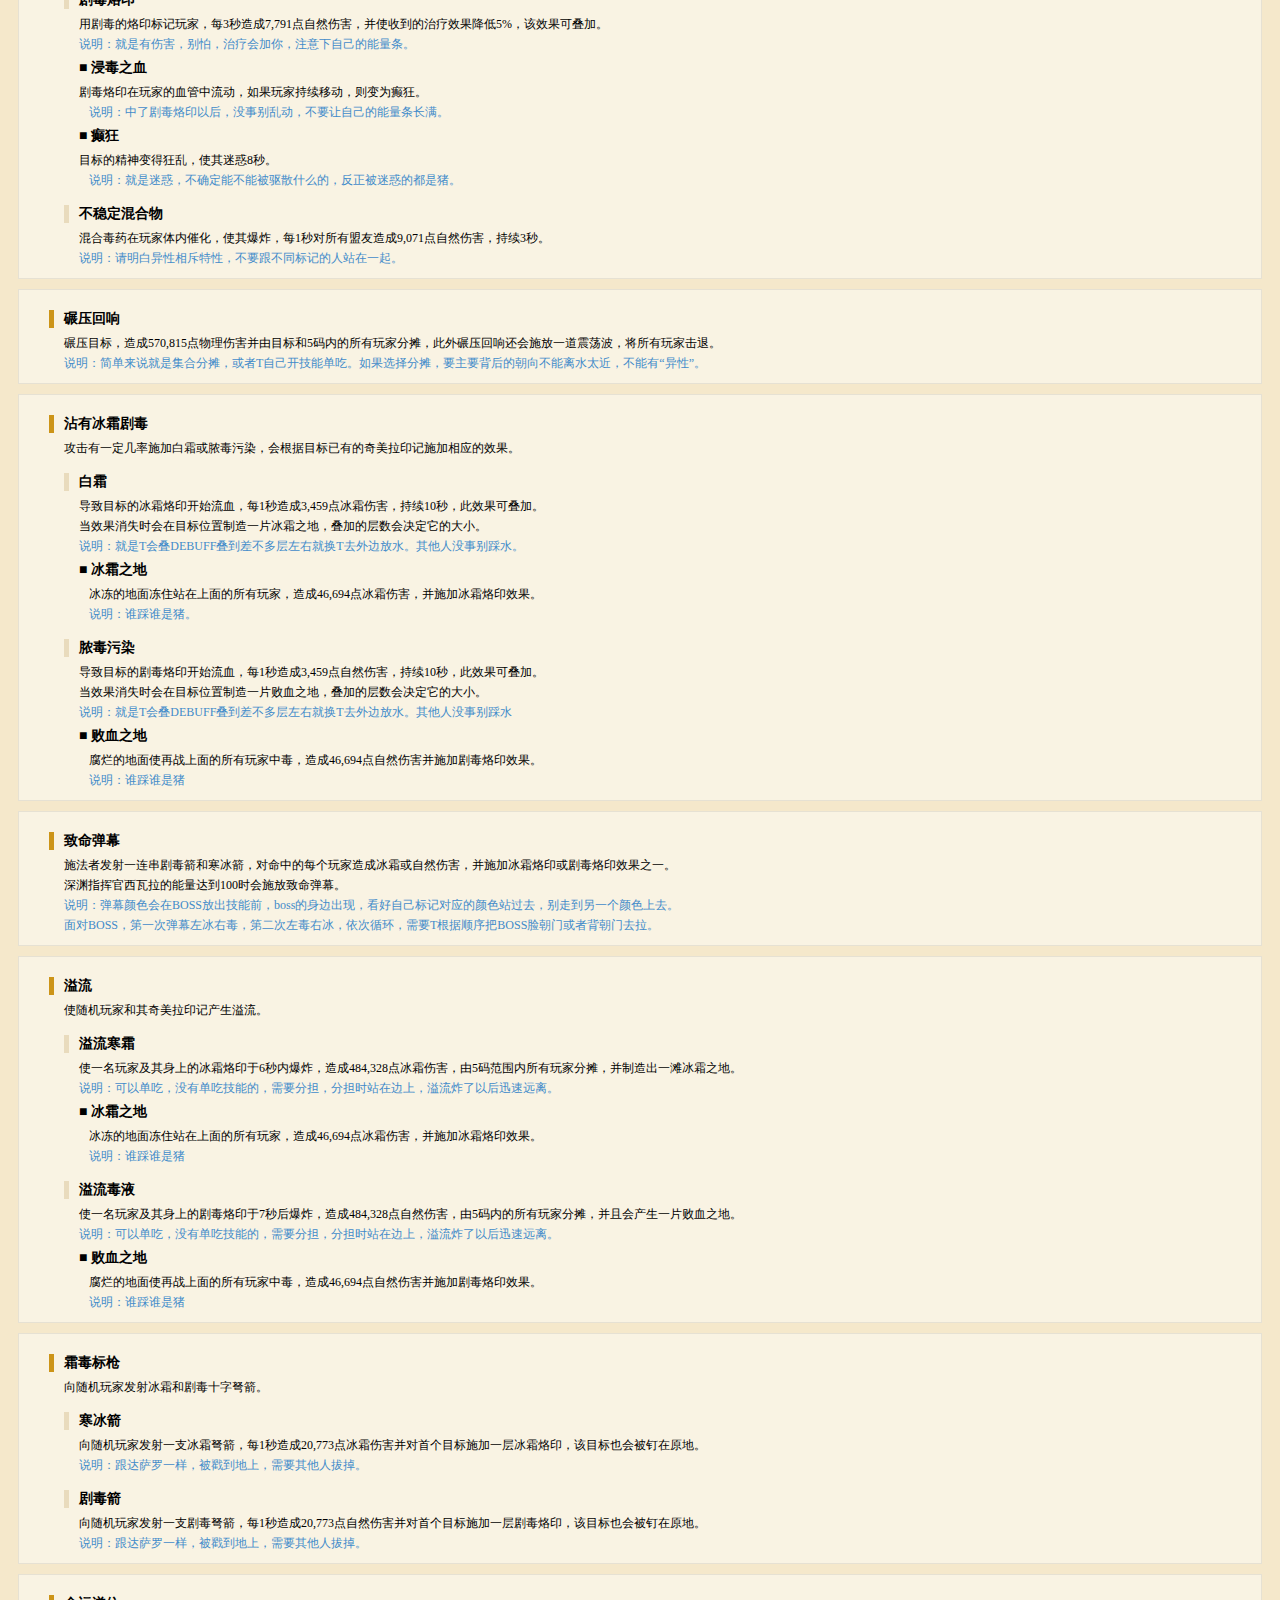
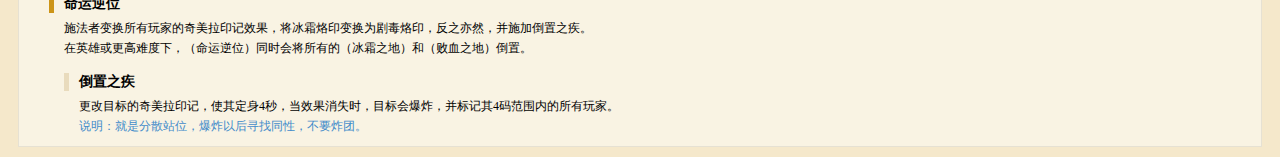
<file: m1.html>
<!DOCTYPE html>
<html lang="en" dir="ltr">
  <head>
    <meta charset="utf-8">
    <link href="style.css" rel="stylesheet">
    <title>深渊指挥官西瓦拉</title>
  </head>
  <body>
    <div class="mainTitle">
      <span style="float:left;"><a target="_self" href="index.html">目 录</a></span>
      <span>深渊指挥官西瓦拉</span>
    </div>
    <!-- <h4>第一阶段：为了诺莫瑞根！</h4>
    <div class="bgFrame">
      <div class="titleI">一级内容</div>
      <p class="pI">测试</p>
      <p class="mark forI">说明：</p>
      <div class="titleII">二级内容</div>
      <p class="pII">测试</p>
      <p class="mark forII">说明：</p>
      <div class="titleIII">■ 三级内容</div>
      <p class="pIII">测试</p>
      <p class="mark forIII">说明：</p>
    </div> -->
    <div class="bgFrame">
      <div class="titleI">史诗的几个重点</div>
      <p class="pI">
        <br>1. 每次致命弹幕以后，身上印记达到4-5层的人去消层数；
        <br>2. 身上印记超过5层的人立刻去消层数；
        <br>3. 致命弹幕的冰刺和毒刺是固定的，远离以后可以依靠走位躲开；
        <br>4. 溢流炸的时候是从点名人的脚底下开始出水，向四周扩散，所以分摊的时候只需要站在边缘，溢流炸了以后迅速离开，不踩水就不会叠层数；
        <br>5. 消层数的时候，会造成全团AOE，身上的印记不会变，但是在消的时候会有3秒变成另外一种，3秒后恢复原来的印。千万不要看到DBM的提示以为自己的印记变了跑错边。
        <br><img src="img/M1-p1.jpg"  alt="致命弹幕" />
        <img src="img/M1-p2.jpg"  alt="溢流" />
      </p>
    </div>
    <div class="bgFrame">
      <div class="titleI">站位示意图</div>
      <p><img src="img/M1-p3.jpg"  alt="站位示意图" /></p>
    </div>
    <div class="bgFrame">
      <div class="titleI">奇美拉印记</div>
      <p class="pI">深渊指挥官西瓦拉用冰霜烙印或剧毒烙印标记附近所有的玩家。
        <br>接触永远相反印记的玩家，或收到相反元素的伤害后，玩家会收到（不稳定混合物）的影响。
        <br>在史诗难度下，深渊指挥官西瓦拉会持续施放奇美拉印记，使玩家持续叠加(冰霜烙印)和(剧毒烙印)。
      </p>
      <p class="mark forI">说明：就是说印记叠层数的速度会变快，需要安排消层数的时间。</p>
      <div class="titleII">冰霜烙印</div>
      <p class="pII">用冰冷的烙印标记玩家，每1秒造成3,273点冰霜伤害，并使移动速度降低5%，该效果可叠加。</p>
      <p class="mark forII">说明：就是有伤害，别怕，治疗会加你，注意下自己的能量条。</p>
      <div class="titleIII">■ 冻结之血</div>
      <p class="pII">冰霜烙印在玩家的血管中流动，缓缓地将其冻结，如果玩家未持续移动，则会冻结。</p>
      <p class="mark forIII">说明：中了冰霜烙印以后，没事走两步，不要让自己的能量条长满。</p>
      <div class="titleIII">■ 冻结</div>
      <p class="pII">目标的身体变成寒冰，使其冰冻8秒。</p>
      <p class="mark forIII">说明：跟法师深结的效果一样。</p>
      <div class="titleII">剧毒烙印</div>
      <p class="pII">用剧毒的烙印标记玩家，每3秒造成7,791点自然伤害，并使收到的治疗效果降低5%，该效果可叠加。</p>
      <p class="mark forII">说明：就是有伤害，别怕，治疗会加你，注意下自己的能量条。</p>
      <div class="titleIII">■ 浸毒之血</div>
      <p class="pII">剧毒烙印在玩家的血管中流动，如果玩家持续移动，则变为癫狂。</p>
      <p class="mark forIII">说明：中了剧毒烙印以后，没事别乱动，不要让自己的能量条长满。</p>
      <div class="titleIII">■ 癫狂</div>
      <p class="pII">目标的精神变得狂乱，使其迷惑8秒。</p>
      <p class="mark forIII">说明：就是迷惑，不确定能不能被驱散什么的，反正被迷惑的都是猪。</p>
      <div class="titleII">不稳定混合物</div>
      <p class="pII">混合毒药在玩家体内催化，使其爆炸，每1秒对所有盟友造成9,071点自然伤害，持续3秒。</p>
      <p class="mark forII">说明：请明白异性相斥特性，不要跟不同标记的人站在一起。</p>
    </div>
    <div class="bgFrame">
      <div class="titleI">碾压回响</div>
      <p class="pI">碾压目标，造成570,815点物理伤害并由目标和5码内的所有玩家分摊，此外碾压回响还会施放一道震荡波，将所有玩家击退。</p>
      <p class="mark forI">说明：简单来说就是集合分摊，或者T自己开技能单吃。如果选择分摊，要主要背后的朝向不能离水太近，不能有“异性”。</p>
    </div>
    <div class="bgFrame">
      <div class="titleI">沾有冰霜剧毒</div>
      <p class="pI">攻击有一定几率施加白霜或脓毒污染，会根据目标已有的奇美拉印记施加相应的效果。</p>
      <div class="titleII">白霜</div>
      <p class="pII">导致目标的冰霜烙印开始流血，每1秒造成3,459点冰霜伤害，持续10秒，此效果可叠加。
        <br>当效果消失时会在目标位置制造一片冰霜之地，叠加的层数会决定它的大小。
      </p>
      <p class="mark forII">说明：就是T会叠DEBUFF叠到差不多层左右就换T去外边放水。其他人没事别踩水。</p>
      <div class="titleIII">■ 冰霜之地</div>
      <p class="pIII">冰冻的地面冻住站在上面的所有玩家，造成46,694点冰霜伤害，并施加冰霜烙印效果。</p>
      <p class="mark forIII">说明：谁踩谁是猪。</p>
      <div class="titleII">脓毒污染</div>
      <p class="pII">导致目标的剧毒烙印开始流血，每1秒造成3,459点自然伤害，持续10秒，此效果可叠加。
        <br>当效果消失时会在目标位置制造一片败血之地，叠加的层数会决定它的大小。
      </p>
      <p class="mark forII">说明：就是T会叠DEBUFF叠到差不多层左右就换T去外边放水。其他人没事别踩水</p>
      <div class="titleIII">■ 败血之地</div>
      <p class="pIII">腐烂的地面使再战上面的所有玩家中毒，造成46,694点自然伤害并施加剧毒烙印效果。</p>
      <p class="mark forIII">说明：谁踩谁是猪</p>
    </div>
    <div class="bgFrame">
      <div class="titleI">致命弹幕</div>
      <p class="pI">施法者发射一连串剧毒箭和寒冰箭，对命中的每个玩家造成冰霜或自然伤害，并施加冰霜烙印或剧毒烙印效果之一。
        <br>深渊指挥官西瓦拉的能量达到100时会施放致命弹幕。
      </p>
      <p class="mark forI">说明：弹幕颜色会在BOSS放出技能前，boss的身边出现，看好自己标记对应的颜色站过去，别走到另一个颜色上去。
        <br>面对BOSS，第一次弹幕左冰右毒，第二次左毒右冰，依次循环，需要T根据顺序把BOSS脸朝门或者背朝门去拉。
      </p>
    </div>
    <div class="bgFrame">
      <div class="titleI">溢流</div>
      <p class="pI">使随机玩家和其奇美拉印记产生溢流。</p>
      <div class="titleII">溢流寒霜</div>
      <p class="pII">使一名玩家及其身上的冰霜烙印于6秒内爆炸，造成484,328点冰霜伤害，由5码范围内所有玩家分摊，并制造出一滩冰霜之地。</p>
      <p class="mark forII">说明：可以单吃，没有单吃技能的，需要分担，分担时站在边上，溢流炸了以后迅速远离。</p>
      <div class="titleIII">■ 冰霜之地</div>
      <p class="pIII">冰冻的地面冻住站在上面的所有玩家，造成46,694点冰霜伤害，并施加冰霜烙印效果。</p>
      <p class="mark forIII">说明：谁踩谁是猪</p>
      <div class="titleII">溢流毒液</div>
      <p class="pII">使一名玩家及其身上的剧毒烙印于7秒后爆炸，造成484,328点自然伤害，由5码内的所有玩家分摊，并且会产生一片败血之地。
      </p>
      <p class="mark forII">说明：可以单吃，没有单吃技能的，需要分担，分担时站在边上，溢流炸了以后迅速远离。</p>
      <div class="titleIII">■ 败血之地</div>
      <p class="pIII">腐烂的地面使再战上面的所有玩家中毒，造成46,694点自然伤害并施加剧毒烙印效果。</p>
      <p class="mark forIII">说明：谁踩谁是猪</p>
    </div>
    <div class="bgFrame">
      <div class="titleI">霜毒标枪</div>
      <p class="pI">向随机玩家发射冰霜和剧毒十字弩箭。</p>
      <div class="titleII">寒冰箭</div>
      <p class="pII">向随机玩家发射一支冰霜弩箭，每1秒造成20,773点冰霜伤害并对首个目标施加一层冰霜烙印，该目标也会被钉在原地。</p>
      <p class="mark forII">说明：跟达萨罗一样，被戳到地上，需要其他人拔掉。</p>
      <div class="titleII">剧毒箭</div>
      <p class="pII">向随机玩家发射一支剧毒弩箭，每1秒造成20,773点自然伤害并对首个目标施加一层剧毒烙印，该目标也会被钉在原地。
      </p>
      <p class="mark forII">说明：跟达萨罗一样，被戳到地上，需要其他人拔掉。</p>
    </div>
    <div class="bgFrame">
      <div class="titleI">命运逆位</div>
      <p class="pI">施法者变换所有玩家的奇美拉印记效果，将冰霜烙印变换为剧毒烙印，反之亦然，并施加倒置之疾。
        <br>在英雄或更高难度下，（命运逆位）同时会将所有的（冰霜之地）和（败血之地）倒置。
      </p>
      <div class="titleII">倒置之疾</div>
      <p class="pII">更改目标的奇美拉印记，使其定身4秒，当效果消失时，目标会爆炸，并标记其4码范围内的所有玩家。</p>
      <p class="mark forII">说明：就是分散站位，爆炸以后寻找同性，不要炸团。</p>
    </div>
  </body>
</html>
</file>
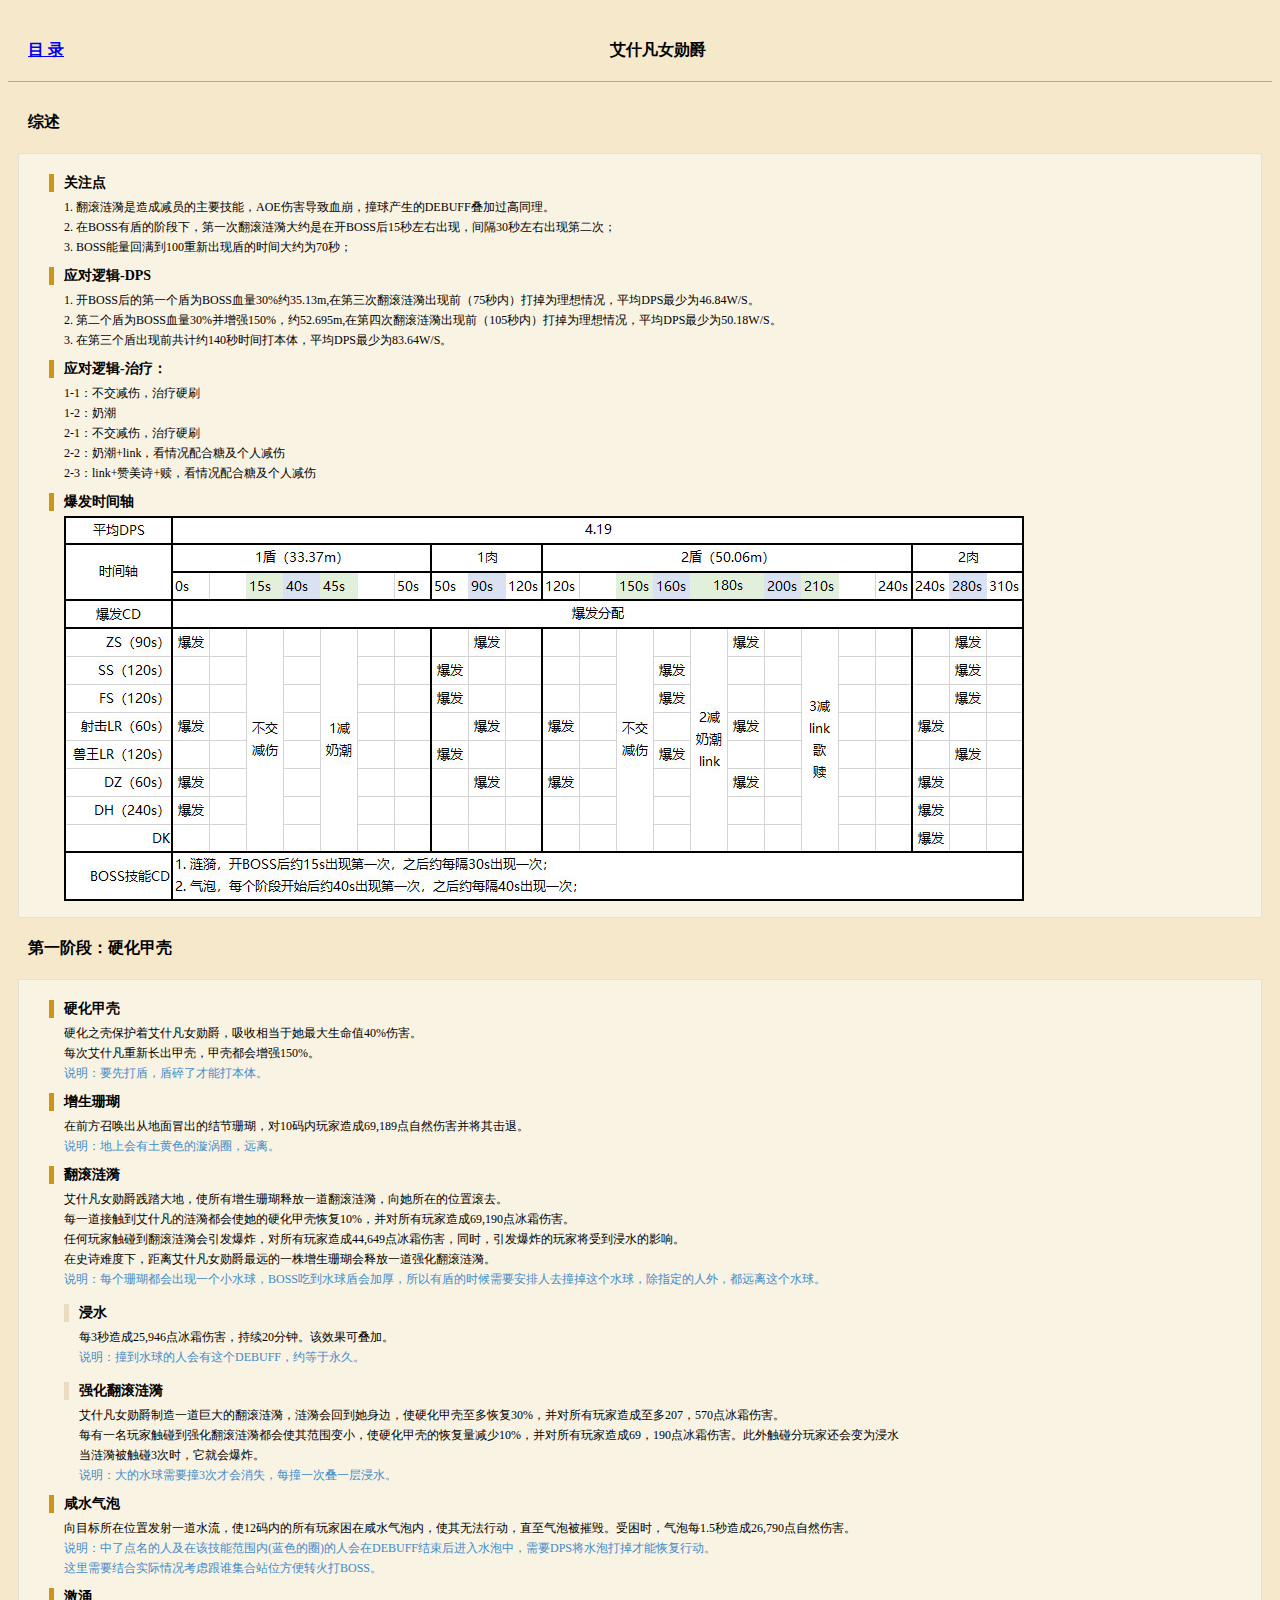
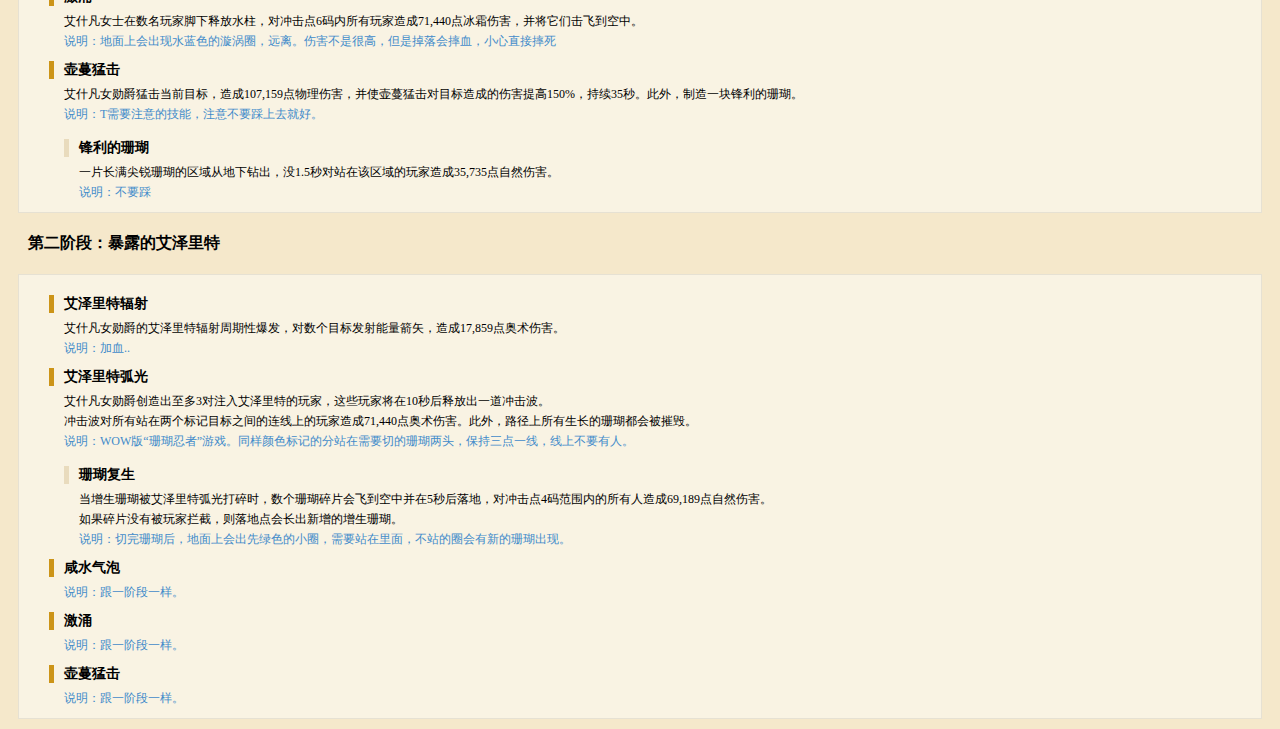
<file: m4.html>
<!DOCTYPE html>
<html lang="en" dir="ltr">
  <head>
    <meta charset="utf-8">
    <link href="style.css" rel="stylesheet">
    <title>艾什凡女勋爵</title>
  </head>
  <body>
    <div class="mainTitle">
      <span style="float:left;"><a target="_self" href="index.html">目 录</a></span>
      <span>艾什凡女勋爵</span>
    </div>
    <!-- <h4>第一阶段：为了诺莫瑞根！</h4>
    <div class="bgFrame">
      <div class="titleI">一级内容</div>
      <p class="pI">测试</p>
      <p class="mark forI">说明：</p>
      <div class="titleII">二级内容</div>
      <p class="pII">测试</p>
      <p class="mark forII">说明：</p>
      <div class="titleIII">■ 三级内容</div>
      <p class="pIII">测试</p>
      <p class="mark forIII">说明：</p>
    </div> -->
    <h4>综述</h4>
    <div class="bgFrame">
      <div class="titleI">关注点</div>
      <p class="pI">1. 翻滚涟漪是造成减员的主要技能，AOE伤害导致血崩，撞球产生的DEBUFF叠加过高同理。
        <br>2. 在BOSS有盾的阶段下，第一次翻滚涟漪大约是在开BOSS后15秒左右出现，间隔30秒左右出现第二次；
        <br>3. BOSS能量回满到100重新出现盾的时间大约为70秒；
      </p>
      <div class="titleI">应对逻辑-DPS</div>
      <p class="pI">1. 开BOSS后的第一个盾为BOSS血量30%约35.13m,在第三次翻滚涟漪出现前（75秒内）打掉为理想情况，平均DPS最少为46.84W/S。
        <br>2. 第二个盾为BOSS血量30%并增强150%，约52.695m,在第四次翻滚涟漪出现前（105秒内）打掉为理想情况，平均DPS最少为50.18W/S。
        <br>3. 在第三个盾出现前共计约140秒时间打本体，平均DPS最少为83.64W/S。
      </p>
      <div class="titleI">应对逻辑-治疗：</div>
      <p class="pI">1-1：不交减伤，治疗硬刷
        <br>1-2：奶潮
        <br>2-1：不交减伤，治疗硬刷
        <br>2-2：奶潮+link，看情况配合糖及个人减伤
        <br>2-3：link+赞美诗+赎，看情况配合糖及个人减伤
      </p>
      <div class="titleI">爆发时间轴</div>
      <p class="pI"><img src="img/M4-p1.jpg"  alt="爆发时间轴" /></p>
    </div>
    <h4>第一阶段：硬化甲壳</h4>
    <div class="bgFrame">
      <div class="titleI">硬化甲壳</div>
      <p class="pI">硬化之壳保护着艾什凡女勋爵，吸收相当于她最大生命值40%伤害。
        <br>每次艾什凡重新长出甲壳，甲壳都会增强150%。
      </p>
      <p class="mark forI">说明：要先打盾，盾碎了才能打本体。</p>
      <div class="titleI">增生珊瑚</div>
      <p class="pI">在前方召唤出从地面冒出的结节珊瑚，对10码内玩家造成69,189点自然伤害并将其击退。</p>
      <p class="mark forI">说明：地上会有土黄色的漩涡圈，远离。</p>
      <div class="titleI">翻滚涟漪</div>
      <p class="pI">艾什凡女勋爵践踏大地，使所有增生珊瑚释放一道翻滚涟漪，向她所在的位置滚去。
        <br>每一道接触到艾什凡的涟漪都会使她的硬化甲壳恢复10%，并对所有玩家造成69,190点冰霜伤害。
        <br>任何玩家触碰到翻滚涟漪会引发爆炸，对所有玩家造成44,649点冰霜伤害，同时，引发爆炸的玩家将受到浸水的影响。
        <br>在史诗难度下，距离艾什凡女勋爵最远的一株增生珊瑚会释放一道强化翻滚涟漪。
      </p>
      <p class="mark forI">说明：每个珊瑚都会出现一个小水球，BOSS吃到水球盾会加厚，所以有盾的时候需要安排人去撞掉这个水球，除指定的人外，都远离这个水球。</p>
      <div class="titleII">浸水</div>
      <p class="pII">每3秒造成25,946点冰霜伤害，持续20分钟。该效果可叠加。</p>
      <p class="mark forII">说明：撞到水球的人会有这个DEBUFF，约等于永久。</p>
      <div class="titleII">强化翻滚涟漪</div>
      <p class="pII">艾什凡女勋爵制造一道巨大的翻滚涟漪，涟漪会回到她身边，使硬化甲壳至多恢复30%，并对所有玩家造成至多207，570点冰霜伤害。
        <br>每有一名玩家触碰到强化翻滚涟漪都会使其范围变小，使硬化甲壳的恢复量减少10%，并对所有玩家造成69，190点冰霜伤害。此外触碰分玩家还会变为浸水
        <br>当涟漪被触碰3次时，它就会爆炸。
      </p>
      <p class="mark forII">说明：大的水球需要撞3次才会消失，每撞一次叠一层浸水。</p>
      <div class="titleI">咸水气泡</div>
      <p class="pI">向目标所在位置发射一道水流，使12码内的所有玩家困在咸水气泡内，使其无法行动，直至气泡被摧毁。受困时，气泡每1.5秒造成26,790点自然伤害。</p>
      <p class="mark forI">说明：中了点名的人及在该技能范围内(蓝色的圈)的人会在DEBUFF结束后进入水泡中，需要DPS将水泡打掉才能恢复行动。
        <br>这里需要结合实际情况考虑跟谁集合站位方便转火打BOSS。
      </p>
      <div class="titleI">激涌</div>
      <p class="pI">艾什凡女士在数名玩家脚下释放水柱，对冲击点6码内所有玩家造成71,440点冰霜伤害，并将它们击飞到空中。</p>
      <p class="mark forI">说明：地面上会出现水蓝色的漩涡圈，远离。伤害不是很高，但是掉落会摔血，小心直接摔死</p>
      <div class="titleI">壶蔓猛击</div>
      <p class="pI">艾什凡女勋爵猛击当前目标，造成107,159点物理伤害，并使壶蔓猛击对目标造成的伤害提高150%，持续35秒。此外，制造一块锋利的珊瑚。</p>
      <p class="mark forI">说明：T需要注意的技能，注意不要踩上去就好。</p>
      <div class="titleII">锋利的珊瑚</div>
      <p class="pII">一片长满尖锐珊瑚的区域从地下钻出，没1.5秒对站在该区域的玩家造成35,735点自然伤害。</p>
      <p class="mark forII">说明：不要踩</p>
    </div>
    <h4>第二阶段：暴露的艾泽里特</h4>
    <div class="bgFrame">
      <div class="titleI">艾泽里特辐射</div>
      <p class="pI">艾什凡女勋爵的艾泽里特辐射周期性爆发，对数个目标发射能量箭矢，造成17,859点奥术伤害。</p>
      <p class="mark forI">说明：加血..</p>
      <div class="titleI">艾泽里特弧光</div>
      <p class="pI">艾什凡女勋爵创造出至多3对注入艾泽里特的玩家，这些玩家将在10秒后释放出一道冲击波。
        <br>冲击波对所有站在两个标记目标之间的连线上的玩家造成71,440点奥术伤害。此外，路径上所有生长的珊瑚都会被摧毁。
      </p>
      <p class="mark forI">说明：WOW版“珊瑚忍者”游戏。同样颜色标记的分站在需要切的珊瑚两头，保持三点一线，线上不要有人。</p>
      <div class="titleII">珊瑚复生</div>
      <p class="pII">当增生珊瑚被艾泽里特弧光打碎时，数个珊瑚碎片会飞到空中并在5秒后落地，对冲击点4码范围内的所有人造成69,189点自然伤害。
        <br>如果碎片没有被玩家拦截，则落地点会长出新增的增生珊瑚。
      </p>
      <p class="mark forII">说明：切完珊瑚后，地面上会出先绿色的小圈，需要站在里面，不站的圈会有新的珊瑚出现。</p>
      <div class="titleI">咸水气泡</div>
      <p class="mark forI">说明：跟一阶段一样。</p>
      <div class="titleI">激涌</div>
      <p class="mark forI">说明：跟一阶段一样。</p>
      <div class="titleI">壶蔓猛击</div>
      <p class="mark forI">说明：跟一阶段一样。</p>
    </div>
  </body>
</html>
</file>
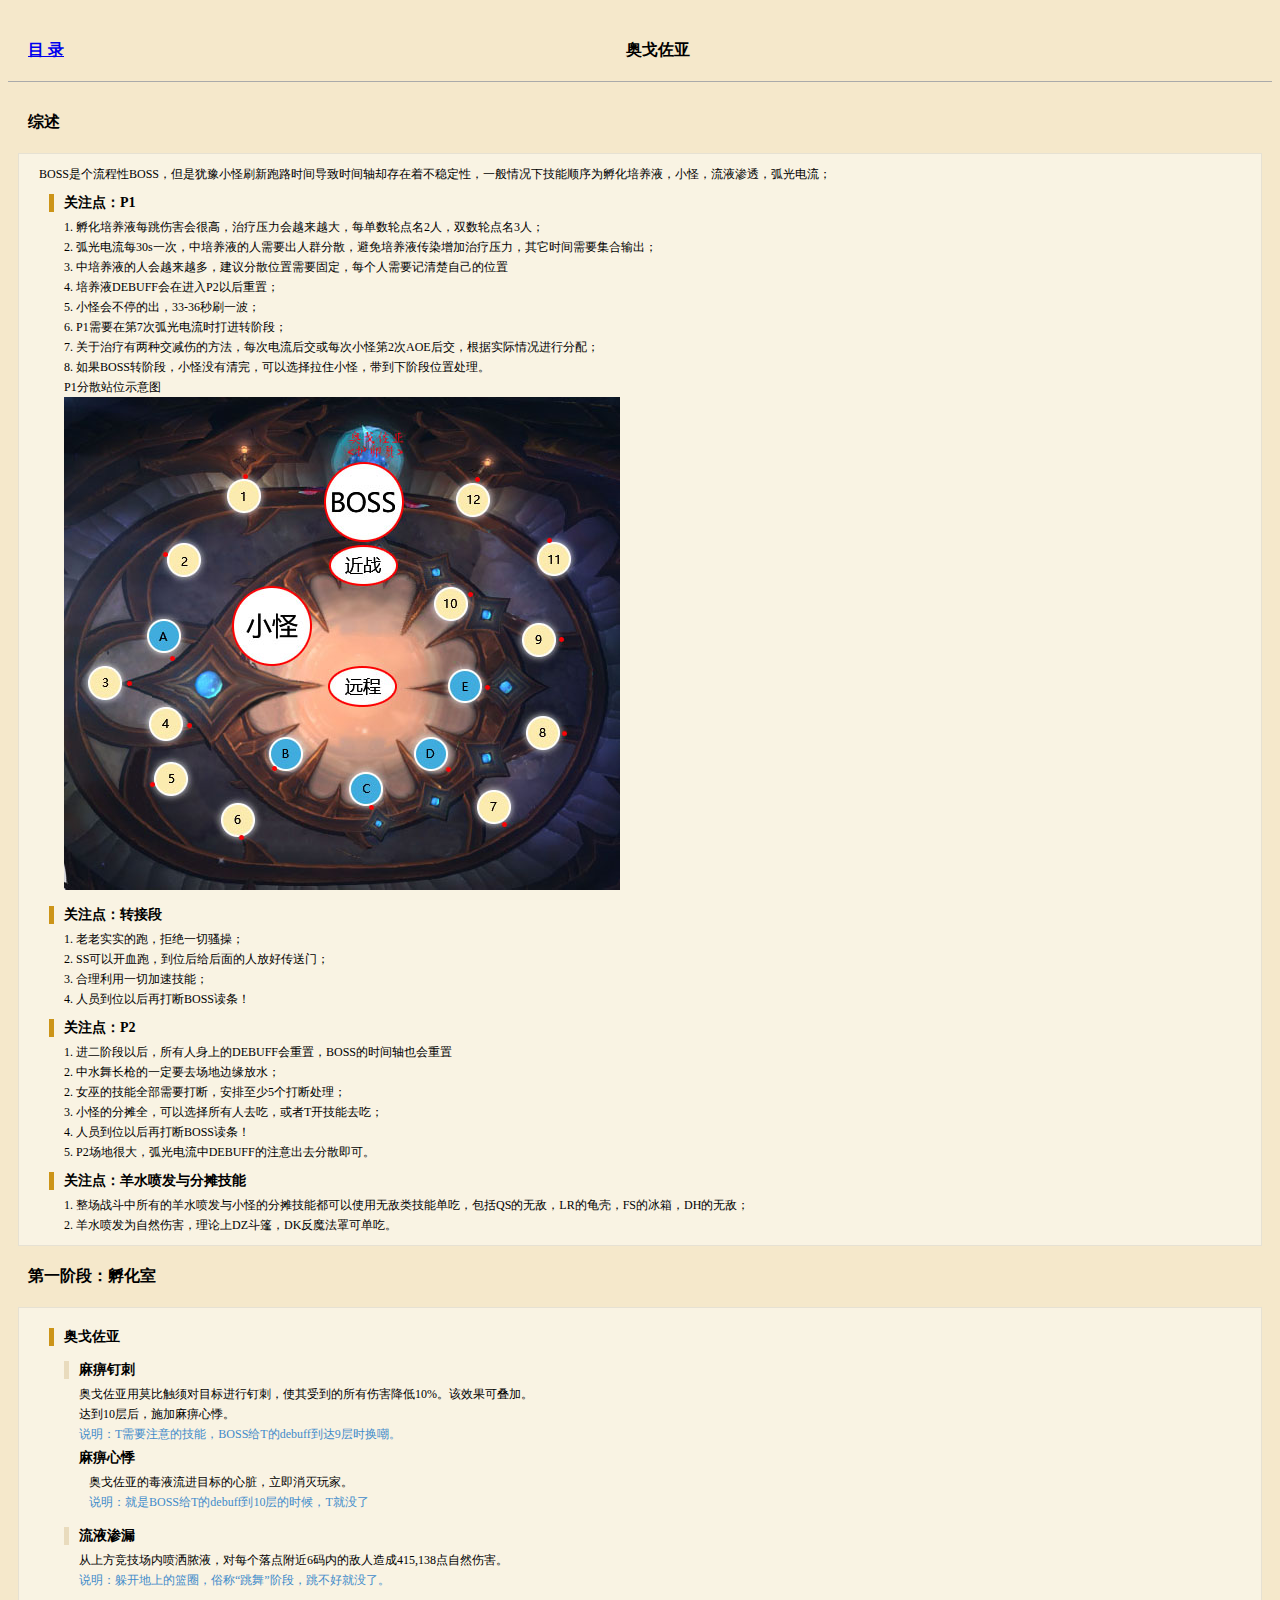
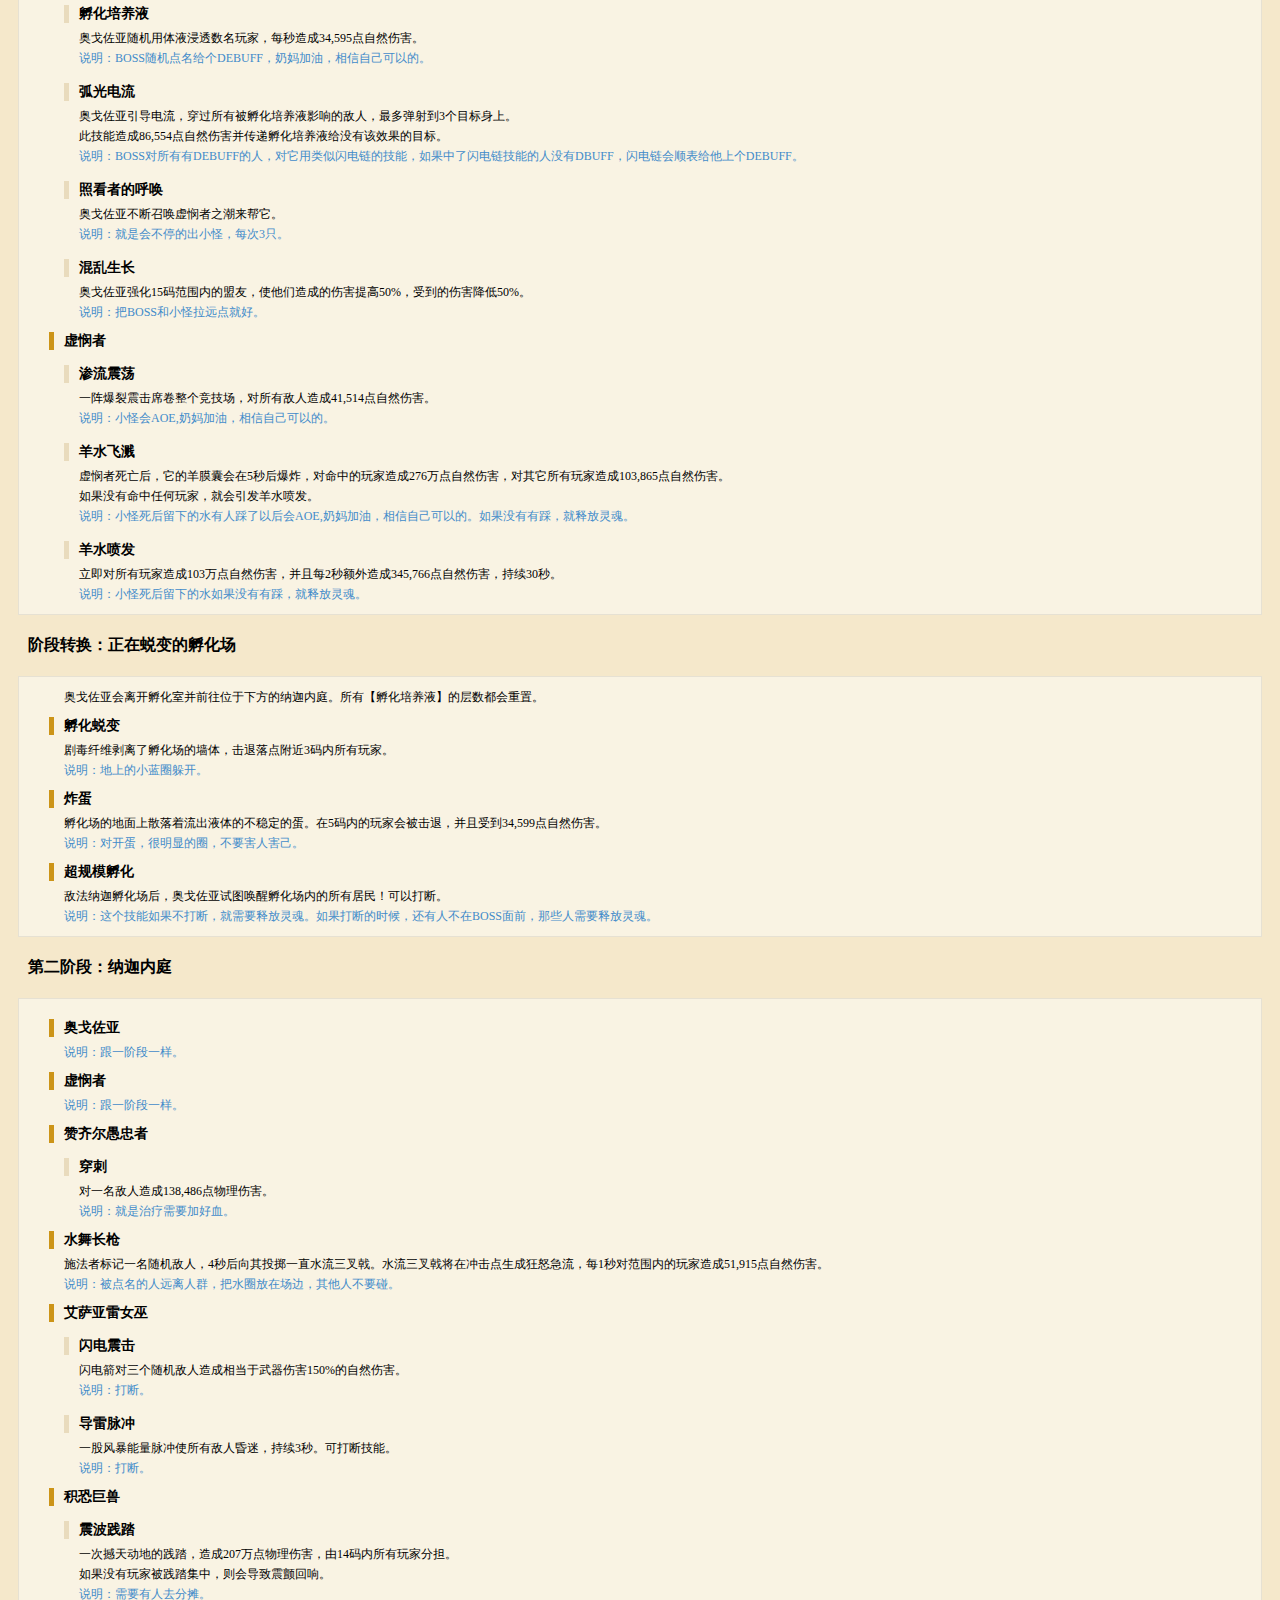
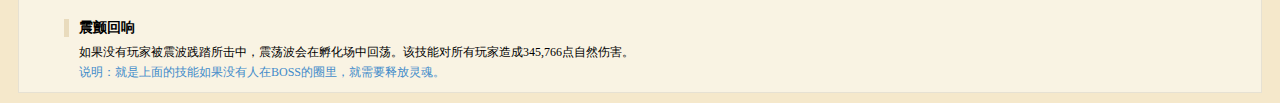
<file: m5.html>
<!DOCTYPE html>
<html lang="en" dir="ltr">
  <head>
    <meta charset="utf-8">
    <link href="style.css" rel="stylesheet">
    <title>奥戈佐亚F</title>
  </head>
  <body>
    <div class="mainTitle">
      <span style="float:left;"><a target="_self" href="index.html">目 录</a></span>
      <span>奥戈佐亚</span>
    </div>
    <!-- <h4>第一阶段：为了诺莫瑞根！</h4>
    <div class="bgFrame">
      <div class="titleI">一级内容</div>
      <p class="pI">测试</p>
      <p class="mark forI">说明：</p>
      <div class="titleII">二级内容</div>
      <p class="pII">测试</p>
      <p class="mark forII">说明：</p>
      <div class="titleIII">■ 三级内容</div>
      <p class="pIII">测试</p>
      <p class="mark forIII">说明：</p>
    </div> -->
    <h4>综述</h4>
    <div class="bgFrame">
      <p>BOSS是个流程性BOSS，但是犹豫小怪刷新跑路时间导致时间轴却存在着不稳定性，一般情况下技能顺序为孵化培养液，小怪，流液渗透，弧光电流；</p>
      <div class="titleI">关注点：P1</div>
      <p class="pI">1. 孵化培养液每跳伤害会很高，治疗压力会越来越大，每单数轮点名2人，双数轮点名3人；
        <br>2. 弧光电流每30s一次，中培养液的人需要出人群分散，避免培养液传染增加治疗压力，其它时间需要集合输出；
        <br>3. 中培养液的人会越来越多，建议分散位置需要固定，每个人需要记清楚自己的位置
        <br>4. 培养液DEBUFF会在进入P2以后重置；
        <br>5. 小怪会不停的出，33-36秒刷一波；
        <br>6. P1需要在第7次弧光电流时打进转阶段；
        <br>7. 关于治疗有两种交减伤的方法，每次电流后交或每次小怪第2次AOE后交，根据实际情况进行分配；
        <br>8. 如果BOSS转阶段，小怪没有清完，可以选择拉住小怪，带到下阶段位置处理。
        <br>P1分散站位示意图
        <br><img src="img/M5-p1.jpg"  alt="爆发时间轴" />
      </p>
      <div class="titleI">关注点：转接段</div>
      <p class="pI">1. 老老实实的跑，拒绝一切骚操；
        <br>2. SS可以开血跑，到位后给后面的人放好传送门；
        <br>3. 合理利用一切加速技能；
        <br>4. 人员到位以后再打断BOSS读条！
      </p>
      <div class="titleI">关注点：P2</div>
      <p class="pI">1. 进二阶段以后，所有人身上的DEBUFF会重置，BOSS的时间轴也会重置
        <br>2. 中水舞长枪的一定要去场地边缘放水；
        <br>2. 女巫的技能全部需要打断，安排至少5个打断处理；
        <br>3. 小怪的分摊全，可以选择所有人去吃，或者T开技能去吃；
        <br>4. 人员到位以后再打断BOSS读条！
        <br>5. P2场地很大，弧光电流中DEBUFF的注意出去分散即可。
      </p>
      <div class="titleI">关注点：羊水喷发与分摊技能</div>
      <p class="pI">1. 整场战斗中所有的羊水喷发与小怪的分摊技能都可以使用无敌类技能单吃，包括QS的无敌，LR的龟壳，FS的冰箱，DH的无敌；
        <br>2. 羊水喷发为自然伤害，理论上DZ斗篷，DK反魔法罩可单吃。
      </p>
    </div>
    <h4>第一阶段：孵化室</h4>
    <div class="bgFrame">
      <div class="titleI">奥戈佐亚</div>
      <div class="titleII">麻痹钉刺</div>
      <p class="pII">奥戈佐亚用莫比触须对目标进行钉刺，使其受到的所有伤害降低10%。该效果可叠加。
        <br>达到10层后，施加麻痹心悸。
      </p>
      <p class="mark forII">说明：T需要注意的技能，BOSS给T的debuff到达9层时换嘲。</p>
      <div class="titleIII">麻痹心悸</div>
      <p class="pIII">奥戈佐亚的毒液流进目标的心脏，立即消灭玩家。</p>
      <p class="mark forIII">说明：就是BOSS给T的debuff到10层的时候，T就没了</p>
      <div class="titleII">流液渗漏</div>
      <p class="pII">从上方竞技场内喷洒脓液，对每个落点附近6码内的敌人造成415,138点自然伤害。</p>
      <p class="mark forII">说明：躲开地上的篮圈，俗称“跳舞”阶段，跳不好就没了。</p>
      <div class="titleII">孵化培养液</div>
      <p class="pII">奥戈佐亚随机用体液浸透数名玩家，每秒造成34,595点自然伤害。</p>
      <p class="mark forII">说明：BOSS随机点名给个DEBUFF，奶妈加油，相信自己可以的。</p>
      <div class="titleII">弧光电流</div>
      <p class="pII">奥戈佐亚引导电流，穿过所有被孵化培养液影响的敌人，最多弹射到3个目标身上。
        <br>此技能造成86,554点自然伤害并传递孵化培养液给没有该效果的目标。
      </p>
      <p class="mark forII">说明：BOSS对所有有DEBUFF的人，对它用类似闪电链的技能，如果中了闪电链技能的人没有DBUFF，闪电链会顺表给他上个DEBUFF。  </p>
      <div class="titleII">照看者的呼唤</div>
      <p class="pII">奥戈佐亚不断召唤虚悯者之潮来帮它。</p>
      <p class="mark forII">说明：就是会不停的出小怪，每次3只。</p>
      <div class="titleII">混乱生长</div>
      <p class="pII">奥戈佐亚强化15码范围内的盟友，使他们造成的伤害提高50%，受到的伤害降低50%。</p>
      <p class="mark forII">说明：把BOSS和小怪拉远点就好。</p>
      <div class="titleI">虚悯者</div>
      <div class="titleII">渗流震荡</div>
      <p class="pII">一阵爆裂震击席卷整个竞技场，对所有敌人造成41,514点自然伤害。</p>
      <p class="mark forII">说明：小怪会AOE,奶妈加油，相信自己可以的。</p>
      <div class="titleII">羊水飞溅</div>
      <p class="pII">虚悯者死亡后，它的羊膜囊会在5秒后爆炸，对命中的玩家造成276万点自然伤害，对其它所有玩家造成103,865点自然伤害。
        <br>如果没有命中任何玩家，就会引发羊水喷发。</p>
      <p class="mark forII">说明：小怪死后留下的水有人踩了以后会AOE,奶妈加油，相信自己可以的。如果没有有踩，就释放灵魂。</p>
      <div class="titleII">羊水喷发</div>
      <p class="pII">立即对所有玩家造成103万点自然伤害，并且每2秒额外造成345,766点自然伤害，持续30秒。</p>
      <p class="mark forII">说明：小怪死后留下的水如果没有有踩，就释放灵魂。</p>
    </div>
    <h4>阶段转换：正在蜕变的孵化场</h4>
    <div class="bgFrame">
      <p class="pI">奥戈佐亚会离开孵化室并前往位于下方的纳迦内庭。所有【孵化培养液】的层数都会重置。</p>
      <div class="titleI">孵化蜕变</div>
      <p class="pI">剧毒纤维剥离了孵化场的墙体，击退落点附近3码内所有玩家。</p>
      <p class="mark forI">说明：地上的小蓝圈躲开。</p>
      <div class="titleI">炸蛋</div>
      <p class="pI">孵化场的地面上散落着流出液体的不稳定的蛋。在5码内的玩家会被击退，并且受到34,599点自然伤害。</p>
      <p class="mark forI">说明：对开蛋，很明显的圈，不要害人害己。</p>
      <div class="titleI">超规模孵化</div>
      <p class="pI">敌法纳迦孵化场后，奥戈佐亚试图唤醒孵化场内的所有居民！可以打断。</p>
      <p class="mark forI">说明：这个技能如果不打断，就需要释放灵魂。如果打断的时候，还有人不在BOSS面前，那些人需要释放灵魂。</p>
    </div>
    <h4>第二阶段：纳迦内庭</h4>
    <div class="bgFrame">
      <div class="titleI">奥戈佐亚</div>
      <p class="mark forI">说明：跟一阶段一样。</p>
      <div class="titleI">虚悯者</div>
      <p class="mark forI">说明：跟一阶段一样。</p>
      <div class="titleI">赞齐尔愚忠者</div>
      <div class="titleII">穿刺</div>
      <p class="pII">对一名敌人造成138,486点物理伤害。</p>
      <p class="mark forII">说明：就是治疗需要加好血。</p>
      <div class="titleI">水舞长枪</div>
      <p class="pI">施法者标记一名随机敌人，4秒后向其投掷一直水流三叉戟。水流三叉戟将在冲击点生成狂怒急流，每1秒对范围内的玩家造成51,915点自然伤害。</p>
      <p class="mark forI">说明：被点名的人远离人群，把水圈放在场边，其他人不要碰。</p>
      <div class="titleI">艾萨亚雷女巫</div>
      <div class="titleII">闪电震击</div>
      <p class="pII">闪电箭对三个随机敌人造成相当于武器伤害150%的自然伤害。</p>
      <p class="mark forII">说明：打断。</p>
      <div class="titleII">导雷脉冲</div>
      <p class="pII">一股风暴能量脉冲使所有敌人昏迷，持续3秒。可打断技能。</p>
      <p class="mark forII">说明：打断。</p>
      <div class="titleI">积恐巨兽</div>
      <div class="titleII">震波践踏</div>
      <p class="pII">一次撼天动地的践踏，造成207万点物理伤害，由14码内所有玩家分担。
        <br>如果没有玩家被践踏集中，则会导致震颤回响。
      </p>
      <p class="mark forII">说明：需要有人去分摊。</p>
      <div class="titleII">震颤回响</div>
      <p class="pII">如果没有玩家被震波践踏所击中，震荡波会在孵化场中回荡。该技能对所有玩家造成345,766点自然伤害。</p>
      <p class="mark forII">说明：就是上面的技能如果没有人在BOSS的圈里，就需要释放灵魂。</p>
    </div>
  </body>
</html>
</file>
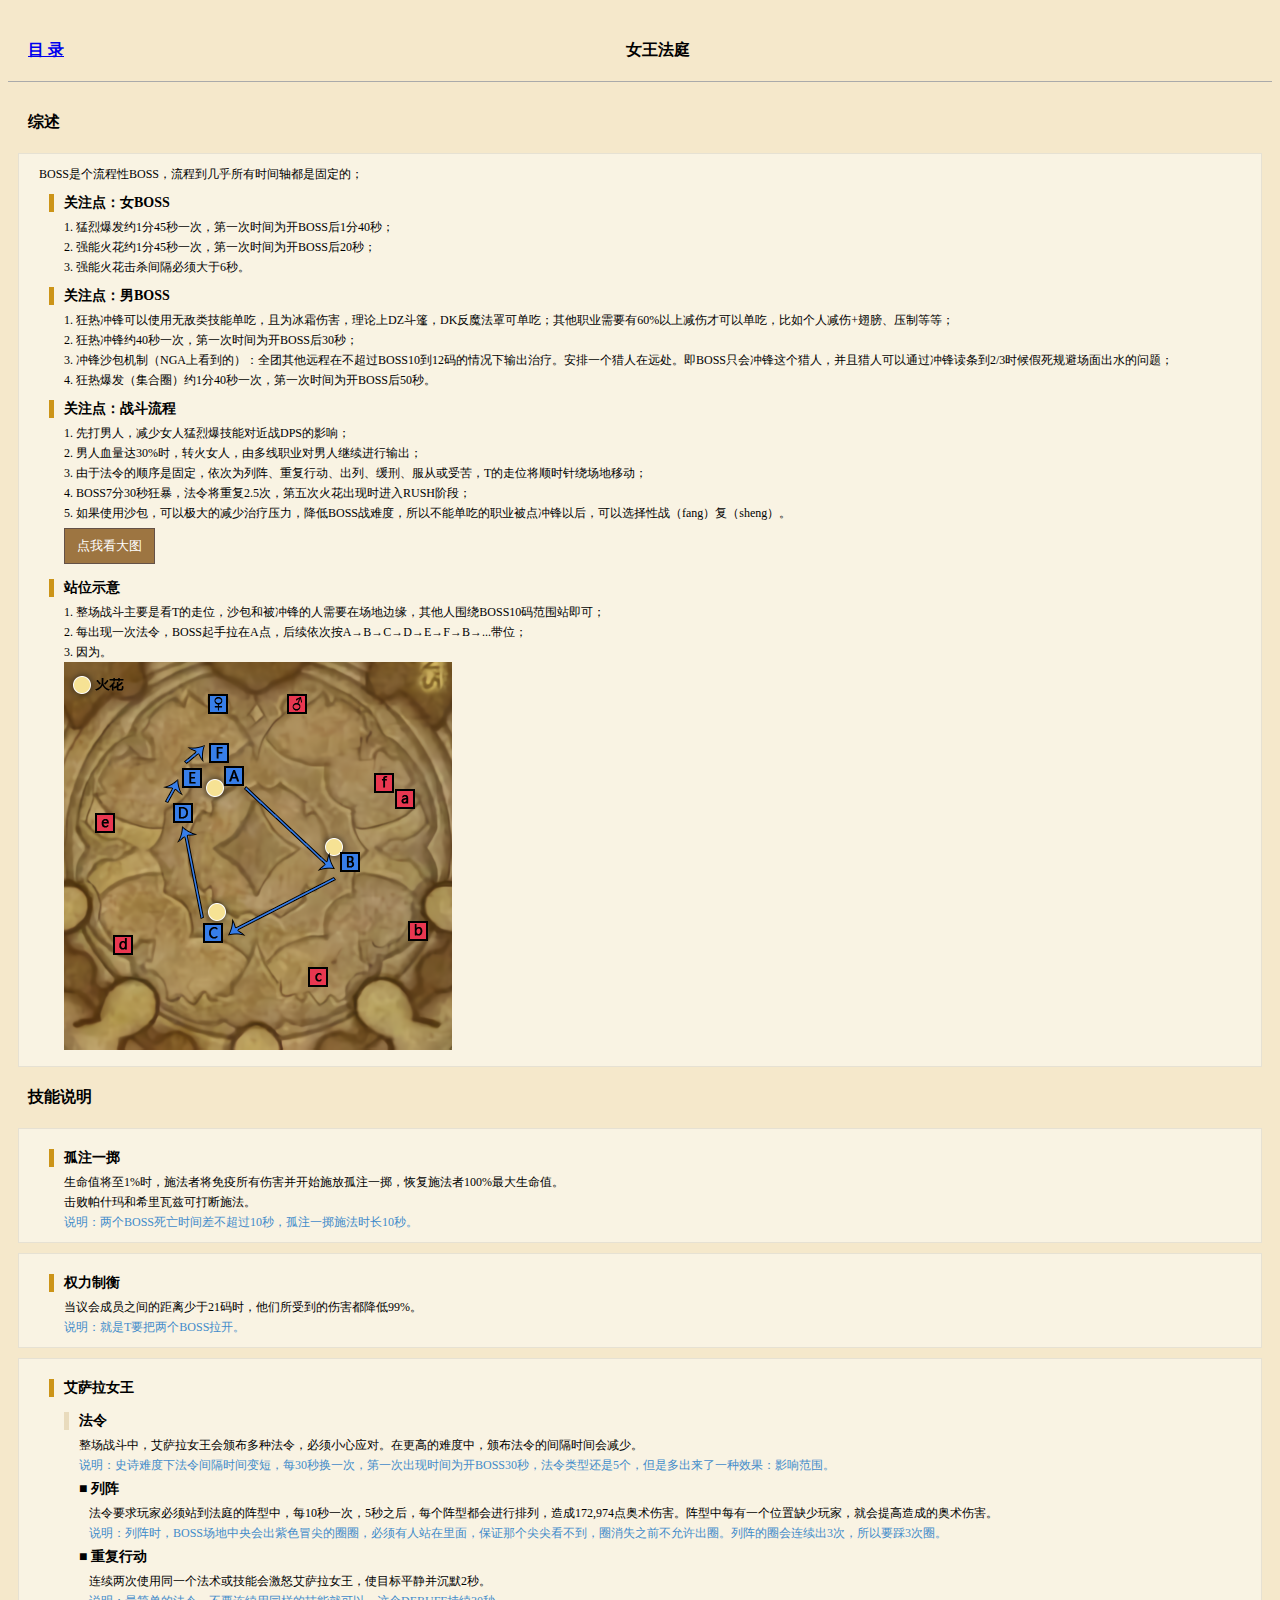
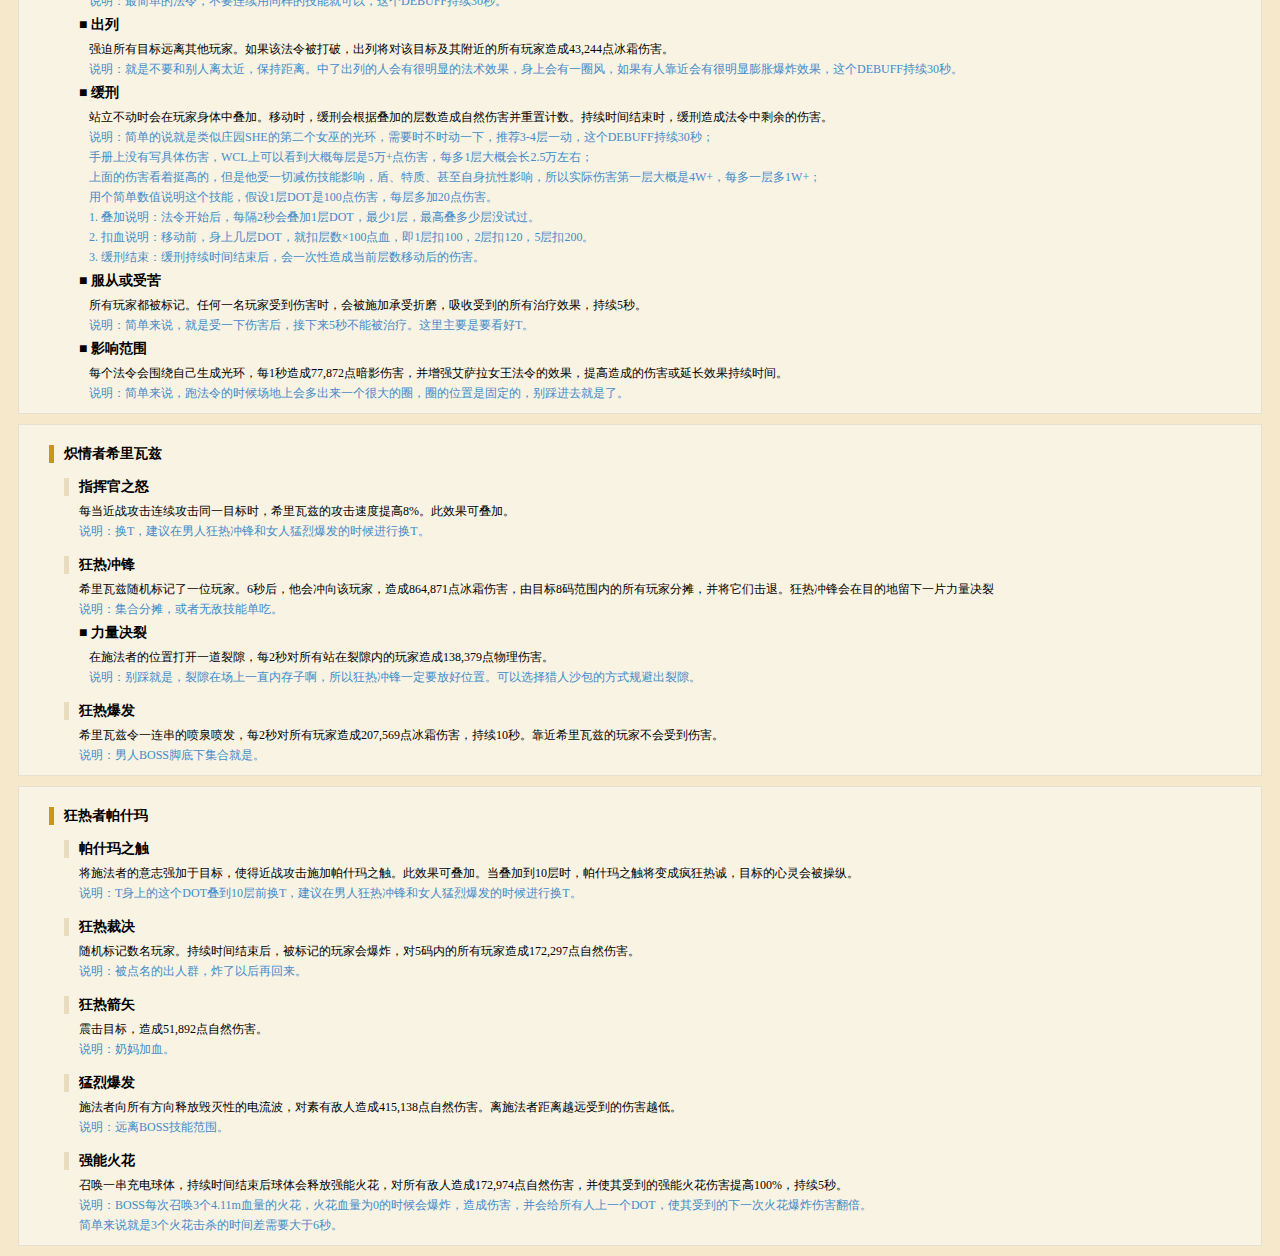
<file: m6.html>
<!DOCTYPE html>
<html lang="en" dir="ltr">
  <head>
    <meta charset="utf-8">
    <link href="style.css" rel="stylesheet">
    <title>女王法庭</title>
  </head>
  <body>
    <div class="mainTitle">
      <span style="float:left;"><a target="_self" href="index.html">目 录</a></span>
      <span>女王法庭</span>
    </div>
    <!-- <h4>第一阶段：为了诺莫瑞根！</h4>
    <div class="bgFrame">
      <div class="titleI">一级内容</div>
      <p class="pI">测试</p>
      <p class="mark forI">说明：</p>
      <div class="titleII">二级内容</div>
      <p class="pII">测试</p>
      <p class="mark forII">说明：</p>
      <div class="titleIII">■ 三级内容</div>
      <p class="pIII">测试</p>
      <p class="mark forIII">说明：</p>
    </div> -->
    <h4>综述</h4>
    <div class="bgFrame">
      <p>BOSS是个流程性BOSS，流程到几乎所有时间轴都是固定的；</p>
      <div class="titleI">关注点：女BOSS</div>
      <p class="pI">1. 猛烈爆发约1分45秒一次，第一次时间为开BOSS后1分40秒；
        <br>2. 强能火花约1分45秒一次，第一次时间为开BOSS后20秒；
        <br>3. 强能火花击杀间隔必须大于6秒。
      </p>
      <div class="titleI">关注点：男BOSS</div>
      <p class="pI">1. 狂热冲锋可以使用无敌类技能单吃，且为冰霜伤害，理论上DZ斗篷，DK反魔法罩可单吃；其他职业需要有60%以上减伤才可以单吃，比如个人减伤+翅膀、压制等等；
        <br>2. 狂热冲锋约40秒一次，第一次时间为开BOSS后30秒；
        <br>3. 冲锋沙包机制（NGA上看到的）：全团其他远程在不超过BOSS10到12码的情况下输出治疗。安排一个猎人在远处。即BOSS只会冲锋这个猎人，并且猎人可以通过冲锋读条到2/3时候假死规避场面出水的问题；
        <br>4. 狂热爆发（集合圈）约1分40秒一次，第一次时间为开BOSS后50秒。
      </p>
      <div class="titleI">关注点：战斗流程</div>
      <p class="pI">1. 先打男人，减少女人猛烈爆技能对近战DPS的影响；
        <br>2. 男人血量达30%时，转火女人，由多线职业对男人继续进行输出；
        <br>3. 由于法令的顺序是固定，依次为列阵、重复行动、出列、缓刑、服从或受苦，T的走位将顺时针绕场地移动；
        <br>4. BOSS7分30秒狂暴，法令将重复2.5次，第五次火花出现时进入RUSH阶段；
        <br>5. 如果使用沙包，可以极大的减少治疗压力，降低BOSS战难度，所以不能单吃的职业被点冲锋以后，可以选择性战（fang）复（sheng）。
        <br><button onclick="document.getElementById('pic-m6-p1').style.display='block'">点我看大图</button>
        <div id="pic-m6-p1" style="display: none; padding:20px; background-color:#fff; border:1px solid #cecece;">
          <img src="img/M6-p1.jpg"  alt="战斗流程" />
          <button onclick="document.getElementById('pic-m6-p1').style.display='none'">不看了</button>
        </div>
      </p>
      <div class="titleI">站位示意</div>
      <p class="pI">1. 整场战斗主要是看T的走位，沙包和被冲锋的人需要在场地边缘，其他人围绕BOSS10码范围站即可；
        <br>2. 每出现一次法令，BOSS起手拉在A点，后续依次按A→B→C→D→E→F→B→...带位；
        <br>3. 因为。
        <br><img src="img/M6-p2.jpg"  alt="站位示意" />
      </p>
    </div>
    <h4>技能说明</h4>
    <div class="bgFrame">
      <div class="titleI">孤注一掷</div>
      <p class="pI">生命值将至1%时，施法者将免疫所有伤害并开始施放孤注一掷，恢复施法者100%最大生命值。
        <br>击败帕什玛和希里瓦兹可打断施法。
      </p>
      <p class="mark forI">说明：两个BOSS死亡时间差不超过10秒，孤注一掷施法时长10秒。</p>
    </div>
    <div class="bgFrame">
      <div class="titleI">权力制衡</div>
      <p class="pI">当议会成员之间的距离少于21码时，他们所受到的伤害都降低99%。</p>
      <p class="mark forI">说明：就是T要把两个BOSS拉开。</p>
    </div>
    <div class="bgFrame">
      <div class="titleI">艾萨拉女王</div>
      <div class="titleII">法令</div>
      <p class="pII">整场战斗中，艾萨拉女王会颁布多种法令，必须小心应对。在更高的难度中，颁布法令的间隔时间会减少。</p>
      <p class="mark forII">说明：史诗难度下法令间隔时间变短，每30秒换一次，第一次出现时间为开BOSS30秒，法令类型还是5个，但是多出来了一种效果：影响范围。</p>
      <div class="titleIII">■ 列阵</div>
      <p class="pIII">法令要求玩家必须站到法庭的阵型中，每10秒一次，5秒之后，每个阵型都会进行排列，造成172,974点奥术伤害。阵型中每有一个位置缺少玩家，就会提高造成的奥术伤害。</p>
      <p class="mark forIII">说明：列阵时，BOSS场地中央会出紫色冒尖的圈圈，必须有人站在里面，保证那个尖尖看不到，圈消失之前不允许出圈。列阵的圈会连续出3次，所以要踩3次圈。</p>
      <div class="titleIII">■ 重复行动</div>
      <p class="pIII">连续两次使用同一个法术或技能会激怒艾萨拉女王，使目标平静并沉默2秒。</p>
      <p class="mark forIII">说明：最简单的法令，不要连续用同样的技能就可以，这个DEBUFF持续30秒。</p>
      <div class="titleIII">■ 出列</div>
      <p class="pIII">强迫所有目标远离其他玩家。如果该法令被打破，出列将对该目标及其附近的所有玩家造成43,244点冰霜伤害。</p>
      <p class="mark forIII">说明：就是不要和别人离太近，保持距离。中了出列的人会有很明显的法术效果，身上会有一圈风，如果有人靠近会有很明显膨胀爆炸效果，这个DEBUFF持续30秒。</p>
      <div class="titleIII">■ 缓刑</div>
      <p class="pIII">站立不动时会在玩家身体中叠加。移动时，缓刑会根据叠加的层数造成自然伤害并重置计数。持续时间结束时，缓刑造成法令中剩余的伤害。</p>
      <p class="mark forIII">说明：简单的说就是类似庄园SHE的第二个女巫的光环，需要时不时动一下，推荐3-4层一动，这个DEBUFF持续30秒；
        <br>手册上没有写具体伤害，WCL上可以看到大概每层是5万+点伤害，每多1层大概会长2.5万左右；
        <br>上面的伤害看着挺高的，但是他受一切减伤技能影响，盾、特质、甚至自身抗性影响，所以实际伤害第一层大概是4W+，每多一层多1W+；
        <br>用个简单数值说明这个技能，假设1层DOT是100点伤害，每层多加20点伤害。
        <br>1. 叠加说明：法令开始后，每隔2秒会叠加1层DOT，最少1层，最高叠多少层没试过。
        <br>2. 扣血说明：移动前，身上几层DOT，就扣层数×100点血，即1层扣100，2层扣120，5层扣200。
        <br>3. 缓刑结束：缓刑持续时间结束后，会一次性造成当前层数移动后的伤害。
      </p>
      <div class="titleIII">■ 服从或受苦</div>
      <p class="pIII">所有玩家都被标记。任何一名玩家受到伤害时，会被施加承受折磨，吸收受到的所有治疗效果，持续5秒。</p>
      <p class="mark forIII">说明：简单来说，就是受一下伤害后，接下来5秒不能被治疗。这里主要是要看好T。</p>
      <div class="titleIII">■ 影响范围</div>
      <p class="pIII">每个法令会围绕自己生成光环，每1秒造成77,872点暗影伤害，并增强艾萨拉女王法令的效果，提高造成的伤害或延长效果持续时间。</p>
      <p class="mark forIII">说明：简单来说，跑法令的时候场地上会多出来一个很大的圈，圈的位置是固定的，别踩进去就是了。</p>
    </div>
    <div class="bgFrame">
      <div class="titleI">炽情者希里瓦兹</div>
      <div class="titleII">指挥官之怒</div>
      <p class="pII">每当近战攻击连续攻击同一目标时，希里瓦兹的攻击速度提高8%。此效果可叠加。</p>
      <p class="mark forII">说明：换T，建议在男人狂热冲锋和女人猛烈爆发的时候进行换T。</p>
      <div class="titleII">狂热冲锋</div>
      <p class="pII">希里瓦兹随机标记了一位玩家。6秒后，他会冲向该玩家，造成864,871点冰霜伤害，由目标8码范围内的所有玩家分摊，并将它们击退。狂热冲锋会在目的地留下一片力量决裂</p>
      <p class="mark forII">说明：集合分摊，或者无敌技能单吃。</p>
      <div class="titleIII">■ 力量决裂</div>
      <p class="pIII">在施法者的位置打开一道裂隙，每2秒对所有站在裂隙内的玩家造成138,379点物理伤害。</p>
      <p class="mark forIII">说明：别踩就是，裂隙在场上一直内存子啊，所以狂热冲锋一定要放好位置。可以选择猎人沙包的方式规避出裂隙。</p>
      <div class="titleII">狂热爆发</div>
      <p class="pII">希里瓦兹令一连串的喷泉喷发，每2秒对所有玩家造成207,569点冰霜伤害，持续10秒。靠近希里瓦兹的玩家不会受到伤害。</p>
      <p class="mark forII">说明：男人BOSS脚底下集合就是。</p>
    </div>
    <div class="bgFrame">
      <div class="titleI">狂热者帕什玛</div>
      <div class="titleII">帕什玛之触</div>
      <p class="pII">将施法者的意志强加于目标，使得近战攻击施加帕什玛之触。此效果可叠加。当叠加到10层时，帕什玛之触将变成疯狂热诚，目标的心灵会被操纵。</p>
      <p class="mark forII">说明：T身上的这个DOT叠到10层前换T，建议在男人狂热冲锋和女人猛烈爆发的时候进行换T。</p>
      <div class="titleII">狂热裁决</div>
      <p class="pII">随机标记数名玩家。持续时间结束后，被标记的玩家会爆炸，对5码内的所有玩家造成172,297点自然伤害。</p>
      <p class="mark forII">说明：被点名的出人群，炸了以后再回来。</p>
      <div class="titleII">狂热箭矢</div>
      <p class="pII">震击目标，造成51,892点自然伤害。</p>
      <p class="mark forII">说明：奶妈加血。</p>
      <div class="titleII">猛烈爆发</div>
      <p class="pII">施法者向所有方向释放毁灭性的电流波，对素有敌人造成415,138点自然伤害。离施法者距离越远受到的伤害越低。</p>
      <p class="mark forII">说明：远离BOSS技能范围。</p>
      <div class="titleII">强能火花</div>
      <p class="pII">召唤一串充电球体，持续时间结束后球体会释放强能火花，对所有敌人造成172,974点自然伤害，并使其受到的强能火花伤害提高100%，持续5秒。</p>
      <p class="mark forII">说明：BOSS每次召唤3个4.11m血量的火花，火花血量为0的时候会爆炸，造成伤害，并会给所有人上一个DOT，使其受到的下一次火花爆炸伤害翻倍。
        <br>简单来说就是3个火花击杀的时间差需要大于6秒。
      </p>
    </div>
  </body>
</html>
</file>
<file: style.css>
body {
  font-family: "微软雅黑";
  background: #f5e8cb;
  font-size: 14px;
}
p {
  margin: 0;
  font-size: 12px;
  line-height: 20px;
}
.mainTitle {
  font-size: 16px;
  font-weight: bold;
  text-align: center;
  margin-top: 20px;
  margin-bottom: 20px;
  padding: 20px;
  border-bottom: 1px solid #aaa;
}
h4 {
  font-size: 16px;
  font-weight: bold;
  padding: 10px;
  margin: 10px;
}
.bgFrame {
  border: 1px solid #e6e1d3;
  margin: 10px;
  padding: 10px 20px;
  background-color: #f9f3e3;
}
.titleI {
  font-weight: bold;
  margin: 10px 10px 5px 10px;
  padding-left: 10px;
  border-left: 5px solid #cc9418;
}
.pI {
  padding-left: 25px;
}
.titleII {
  font-weight: bold;
  margin: 15px 10px 5px 25px;
  padding-left: 10px;
  border-left: 5px solid #e9dbbd;
}
.pII {
  padding-left: 40px;
}
.titleIII {
  font-weight: bold;
  margin: 5px 10px 5px 40px;
}
.pIII {
  padding-left: 50px;
}
.mark {
  color: #428bca;
}
.mark.forI {
  margin-left: 25px;
}
.mark.forII {
  margin-left: 40px;
}
.mark.forIII {
  margin-left: 50px;
}
button {
  margin: 5px 0;
  padding: 8px 12px;
  color: #fff;
  border: 1px solid #645147;
  background-color: #9d7541;
}
</file>
<file: 永恒王宫/style.css>
body {
  font-family: "微软雅黑";
  background: #f5e8cb;
  font-size: 14px;
}
p {
  margin: 0;
  font-size: 12px;
  line-height: 20px;
}
.mainTitle {
  font-size: 16px;
  font-weight: bold;
  text-align: center;
  margin-top: 20px;
  margin-bottom: 20px;
  padding: 20px;
  border-bottom: 1px solid #aaa;
}
h4 {
  font-size: 16px;
  font-weight: bold;
  padding: 10px;
  margin: 10px;
}
.bgFrame {
  border: 1px solid #e6e1d3;
  margin: 10px;
  padding: 10px 20px;
  background-color: #f9f3e3;
}
.titleI {
  font-weight: bold;
  margin: 10px 10px 5px 10px;
  padding-left: 10px;
  border-left: 5px solid #cc9418;
}
.pI {
  padding-left: 25px;
}
.titleII {
  font-weight: bold;
  margin: 15px 10px 5px 25px;
  padding-left: 10px;
  border-left: 5px solid #e9dbbd;
}
.pII {
  padding-left: 40px;
}
.titleIII {
  font-weight: bold;
  margin: 5px 10px 5px 40px;
}
.pIII {
  padding-left: 50px;
}
.mark {
  color: #428bca;
}
.mark.forI {
  margin-left: 25px;
}
.mark.forII {
  margin-left: 40px;
}
.mark.forIII {
  margin-left: 50px;
}
</file>
